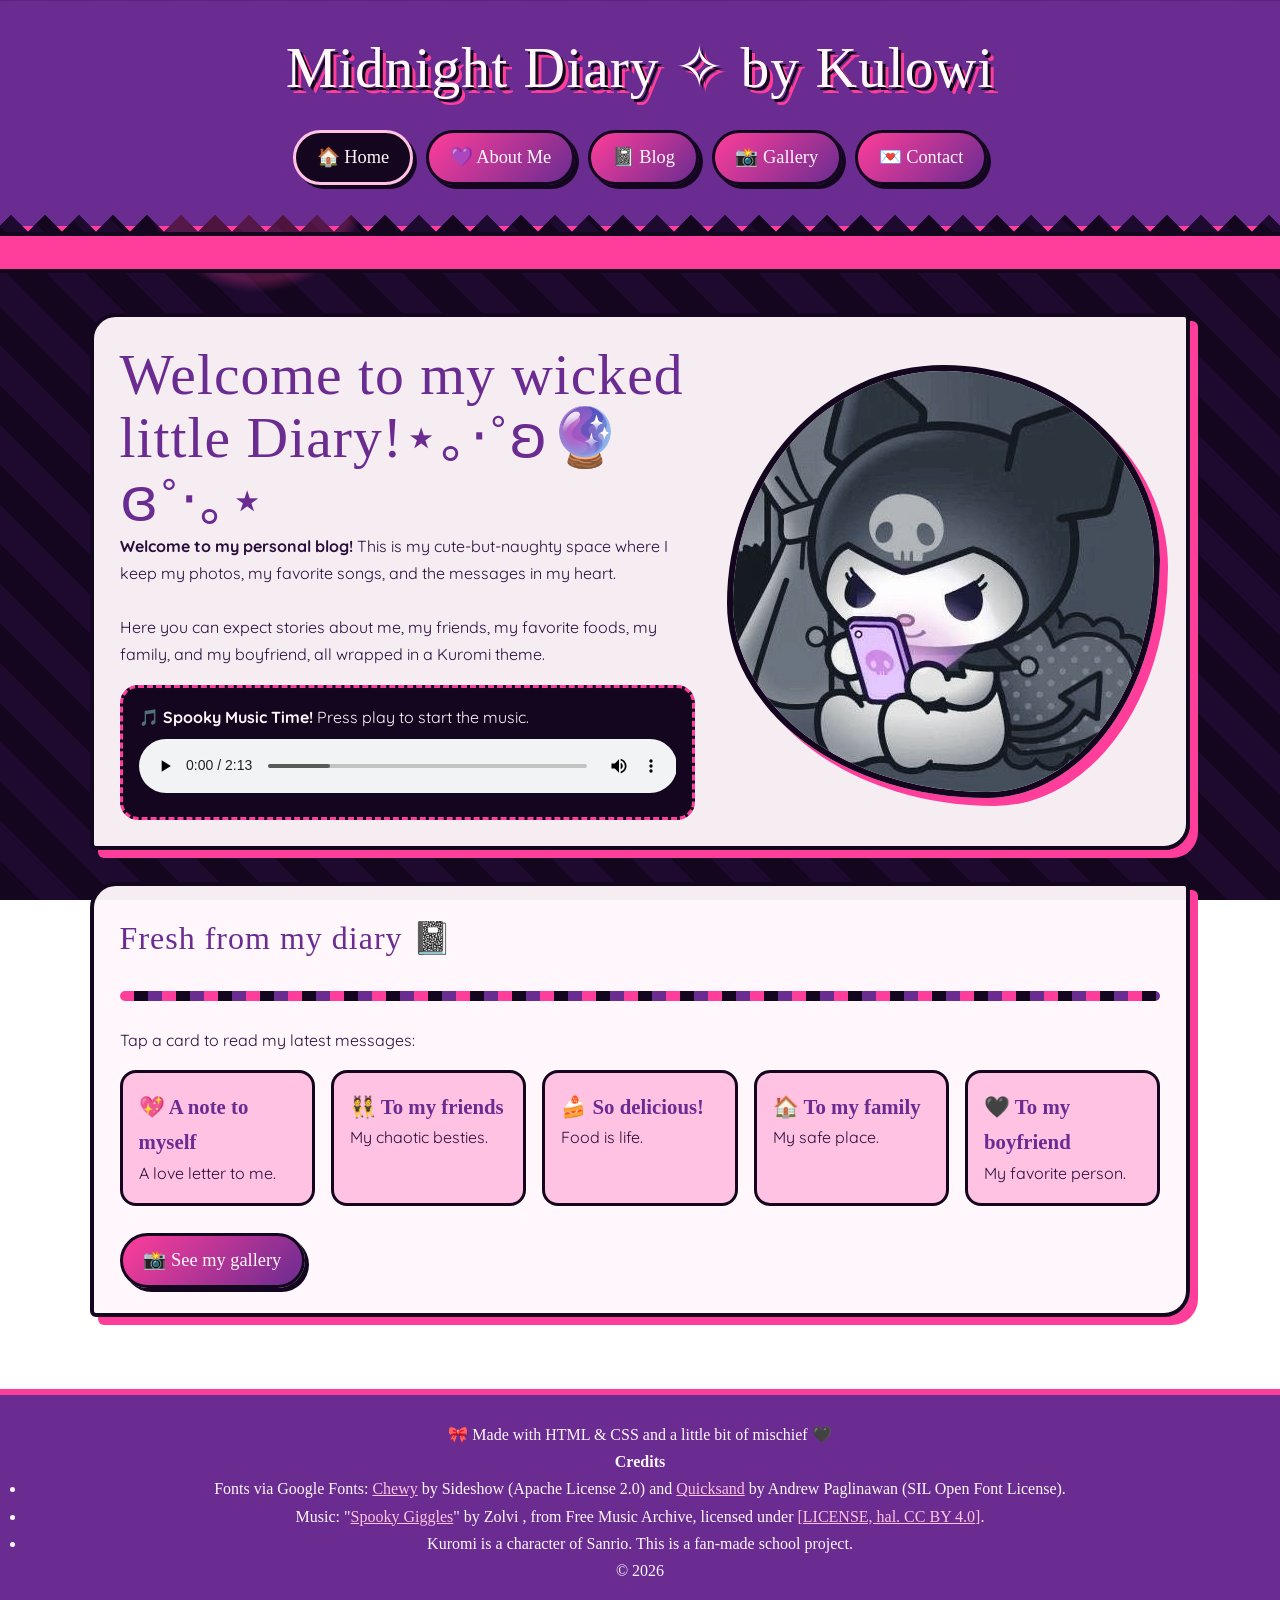
<file: index.html>
<!DOCTYPE html>
<html lang="en">

<head>
  <meta charset="UTF-8">
  <meta name="viewport" content="width=device-width, initial-scale=1.0">
  <title>Home | Midnight Diary ✧ by Kulowi</title>

  <!-- Google Fonts: Chewy (headings) and Quicksand (body text) -->
  <link rel="preconnect" href="https://fonts.googleapis.com">
  <link rel="stylesheet" href="https://fonts.googleapis.com/css2?family=Chewy&family=Quicksand:wght@500;700&display=swap">

  <!-- Main stylesheet shared by all pages -->
  <link rel="stylesheet" href="style.css">
</head>

<body>

  <!-- Floating emoji in the background (decoration only) -->
  <div class="floaters" aria-hidden="true">
    <span>💀</span>
    <span>🎀</span>
    <span>🖤</span>
    <span>⭐</span>
    <span>😈</span>
  </div>

  <!-- ===== HEADER: blog title and navigation menu ===== -->
  <header>
    <div class="wrap">
      <h1 class="logo">Midnight Diary ✧ by Kulowi </h1>

      <nav aria-label="Main menu">
        <ul>
          <li><a href="index.html" class="here">🏠 Home</a></li>
          <li><a href="about.html">💜 About Me</a></li>
          <li><a href="blog.html">📓 Blog</a></li>
          <li><a href="gallery.html">📸 Gallery</a></li>
          <li><a href="contact.html">💌 Contact</a></li>
        </ul>
      </nav>
    </div>
  </header>

  <!-- Scrolling message bar (decoration only) -->
  <div class="ticker" aria-hidden="true">
    <span>💀 Welcome to my wicked little corner of the internet 🎀 Be cute. Be naughty. Be you. 🖤 Welcome to my wicked little corner of the internet 💀</span>
  </div>

  <!-- ===== MAIN CONTENT ===== -->
  <main>
    <div class="wrap">

      <!-- Hero section: welcome message, music player, and main photo -->
      <section class="card hero">
        <div class="text">


          <h1> Welcome to my wicked little Diary!⋆｡‧˚ʚ🔮ɞ˚‧｡⋆</h1>

          <p><strong>Welcome to my personal blog!</strong> This is my cute-but-naughty space where I keep my photos, my favorite songs, and the messages in my heart.</p>
          <br>
          <p>Here you can expect stories about me, my friends, my favorite foods, my family, and my boyfriend, all wrapped in a Kuromi theme.</p>

          <div class="player">
            <strong>🎵 Spooky Music Time!</strong> Press play to start the music.
            <audio controls loop autoplay>
              <source src="Zolvi - Spooky Giggles (freetouse.com).mp3" type="audio/mpeg">
            </audio>
          </div>

        </div>

        <img class="pic" src="images/Home(KUROMI).jpg" alt="Photo of my logo with Kuromi vibes">
      </section>

      <!-- Blog previews: each card links to a post on the blog page -->
      <section class="card">
        <h2>Fresh from my diary 📓</h2>
        <hr>
        <p>Tap a card to read my latest messages:</p>

        <div class="previews">
          <a href="blog.html#self"><strong>💖 A note to myself</strong><br>A love letter to me.</a>
          <a href="blog.html#friends"><strong>👯 To my friends</strong><br>My chaotic besties.</a>
          <a href="blog.html#foods"><strong>🍰 So delicious!</strong><br>Food is life.</a>
          <a href="blog.html#family"><strong>🏠 To my family</strong><br>My safe place.</a>
          <a href="blog.html#boyfriend"><strong>🖤 To my boyfriend</strong><br>My favorite person.</a>
        </div>
        <br>

        <a class="btn" href="gallery.html">📸 See my gallery</a>
      </section>

    </div>
  </main>

  <!-- ===== FOOTER ===== -->
<footer>
  <p>🎀 Made with HTML &amp; CSS and a little bit of mischief 🖤</p>

  <!-- Credits for fonts, music, and character -->
  <div class="credits">
    <p><strong>Credits</strong></p>
    <ul>
      <li>
        Fonts via Google Fonts:
        <a href="https://fonts.google.com/specimen/Chewy" target="_blank" rel="noopener">Chewy</a>
        by Sideshow (Apache License 2.0) and
        <a href="https://fonts.google.com/specimen/Quicksand" target="_blank" rel="noopener">Quicksand</a>
        by Andrew Paglinawan (SIL Open Font License).
      </li>
      <li>
        Music: "<a href="https://freemusicarchive.org/music/Zolvi/Spooky_Giggles" target="_blank" rel="noopener">Spooky Giggles</a>"
        by Zolvi , from Free Music Archive, licensed under
        <a href="https://creativecommons.org/licenses/by/4.0/" target="_blank" rel="noopener">[LICENSE, hal. CC BY 4.0]</a>.
      </li>
      <li>Kuromi is a character of Sanrio. This is a fan-made school project.</li>
    </ul>
  </div>

  <p>&copy; 2026</p>
</footer>

</body>

</html>
</file>
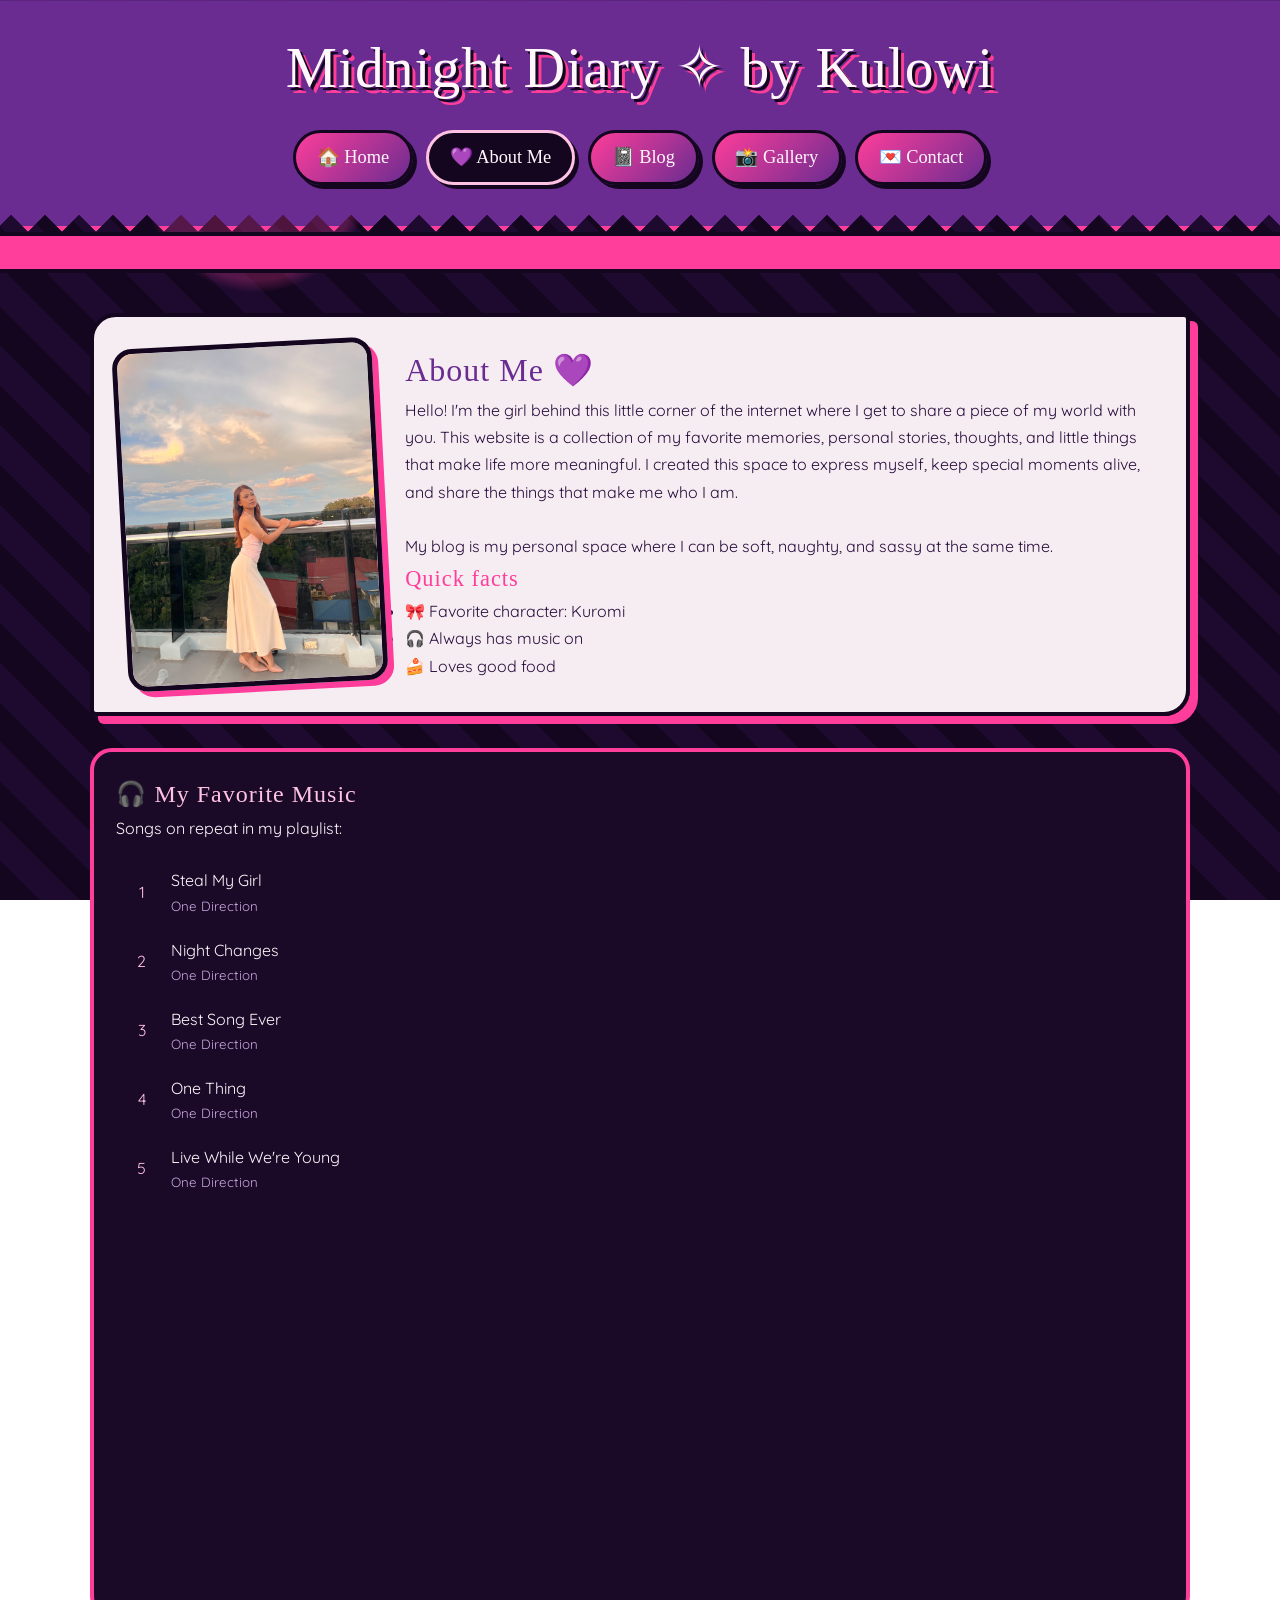
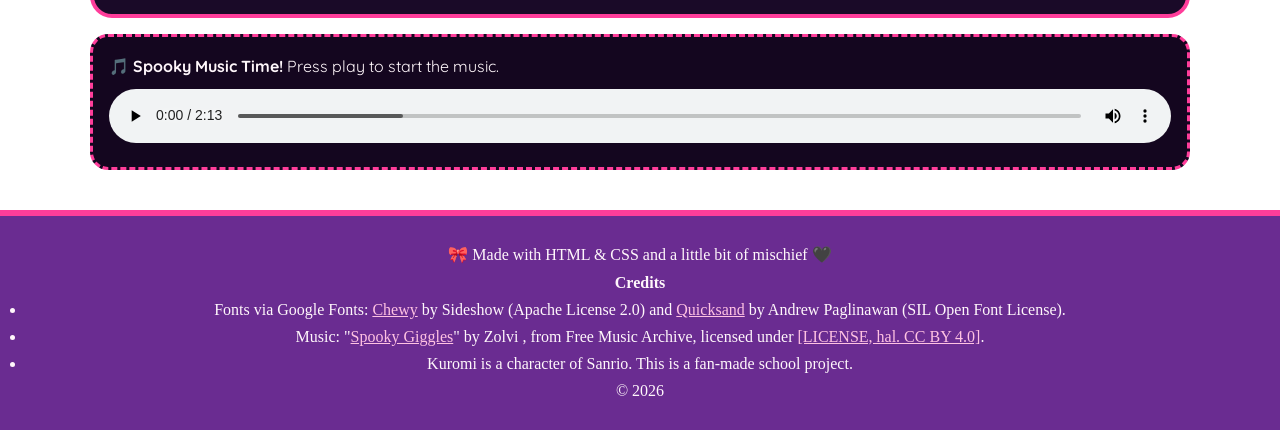
<file: about.html>
<!DOCTYPE html>
<html lang="en">

<head>
  <meta charset="UTF-8">
  <meta name="viewport" content="width=device-width, initial-scale=1.0">
  <title>About Me | Midnight Diary ✧ by Kulowi</title>

  <!-- Google Fonts: Chewy (headings) and Quicksand (body text) -->
  <link rel="preconnect" href="https://fonts.googleapis.com">
  <link rel="stylesheet" href="https://fonts.googleapis.com/css2?family=Chewy&family=Quicksand:wght@500;700&display=swap">

  <link rel="stylesheet" href="style.css">
</head>

<body>

  <div class="floaters" aria-hidden="true">
    <span>💀</span>
    <span>🎀</span>
    <span>🖤</span>
    <span>⭐</span>
    <span>😈</span>
  </div>

  <header>
    <div class="wrap">
      <h1 class="logo">Midnight Diary ✧ by Kulowi </h1>

      <nav aria-label="Main menu">
        <ul>
          <li><a href="index.html">🏠 Home</a></li>
          <li><a href="about.html" class="here">💜 About Me</a></li>
          <li><a href="blog.html">📓 Blog</a></li>
          <li><a href="gallery.html">📸 Gallery</a></li>
          <li><a href="contact.html">💌 Contact</a></li>
        </ul>
      </nav>
    </div>
  </header>

  <!-- Scrolling message bar (decoration only) -->
  <div class="ticker" aria-hidden="true">
    <span>💀 Welcome to my wicked little corner of the internet 🎀 Be cute. Be naughty. Be you. 🖤 Welcome to my wicked little corner of the internet 💀</span>
  </div>

  <!-- ===== MAIN CONTENT ===== -->
  <main>
    <div class="wrap">

      <!-- Profile: photo and introduction -->
      <section class="card">
        <div class="about-grid">
          <img src="images/self/me  (1).jpg" alt="Portrait of the blog author">

          <div>
            <h2>About Me 💜</h2>
            <p>
               Hello! I'm the girl behind this little corner of the internet
               where I get to share a piece of my world with you. This
               website is a collection of my favorite memories, personal
               stories, thoughts, and little things that make life more
               meaningful. I created this space to express myself, keep
               special moments alive, and share the things that make me
               who I am.
</p>
            </p>
            <br>
            <p>
              My blog is my personal space where I can be 
              soft, naughty, and sassy at the same time.
            </p>

            <h3>Quick facts</h3>
            <ul>
              <li>🎀 Favorite character: Kuromi</li>
              <li>🎧 Always has music on</li>
              <li>🍰 Loves good food</li>
            </ul>
          </div>
        </div>
      </section>

      <section class="spot">
        <h2>🎧 My Favorite Music</h2>
        <p>Songs on repeat in my playlist:</p>

        <ol class="tracks">
          <li>
            <span class="no">1</span>
            <span>Steal My Girl<small>One Direction</small></span>
          </li>
          <li>
            <span class="no">2</span>
            <span>Night Changes<small>One Direction</small></span>
          </li>
          <li>
            <span class="no">3</span>
            <span>Best Song Ever<small>One Direction</small></span>
          </li>
          <li>
            <span class="no">4</span>
            <span>One Thing<small>One Direction</small></span>
          </li>
          <li>
            <span class="no">5</span>
            <span>Live While We're Young<small>One Direction</small></span>
          </li>
        </ol>

        <iframe 
          title="My Spotify playlist"
          data-testid="embed-iframe"
          style="border-radius:12px"
          src="https://open.spotify.com/embed/playlist/0DvqNUEOHfwNBJXcJ3Kji1?utm_source=generator&si=9736ac25e84947eb"
          width="100%"
          height="352"
          frameBorder="0"
          allowfullscreen=""
          allow="autoplay; clipboard-write; encrypted-media; fullscreen; picture-in-picture"
          loading="lazy">
        </iframe>
      </section>

         <div class="player">
            <strong>🎵 Spooky Music Time!</strong> Press play to start the music.
            <audio controls loop autoplay>
              <source src="Zolvi - Spooky Giggles (freetouse.com).mp3" type="audio/mpeg">
            </audio>
          </div>

    </div>
  </main>

  <!-- ===== FOOTER ===== -->
  <footer>
  <p>🎀 Made with HTML &amp; CSS and a little bit of mischief 🖤</p>

  <!-- Credits for fonts, music, and character -->
  <div class="credits">
    <p><strong>Credits</strong></p>
    <ul>
      <li>
        Fonts via Google Fonts:
        <a href="https://fonts.google.com/specimen/Chewy" target="_blank" rel="noopener">Chewy</a>
        by Sideshow (Apache License 2.0) and
        <a href="https://fonts.google.com/specimen/Quicksand" target="_blank" rel="noopener">Quicksand</a>
        by Andrew Paglinawan (SIL Open Font License).
      </li>
      <li>
        Music: "<a href="https://freemusicarchive.org/music/Zolvi/Spooky_Giggles" target="_blank" rel="noopener">Spooky Giggles</a>"
        by Zolvi , from Free Music Archive, licensed under
        <a href="https://creativecommons.org/licenses/by/4.0/" target="_blank" rel="noopener">[LICENSE, hal. CC BY 4.0]</a>.
      </li>
      <li>Kuromi is a character of Sanrio. This is a fan-made school project.</li>
    </ul>
  </div>

  <p>&copy; 2026</p>
</footer>

</body>

</html>
</file>
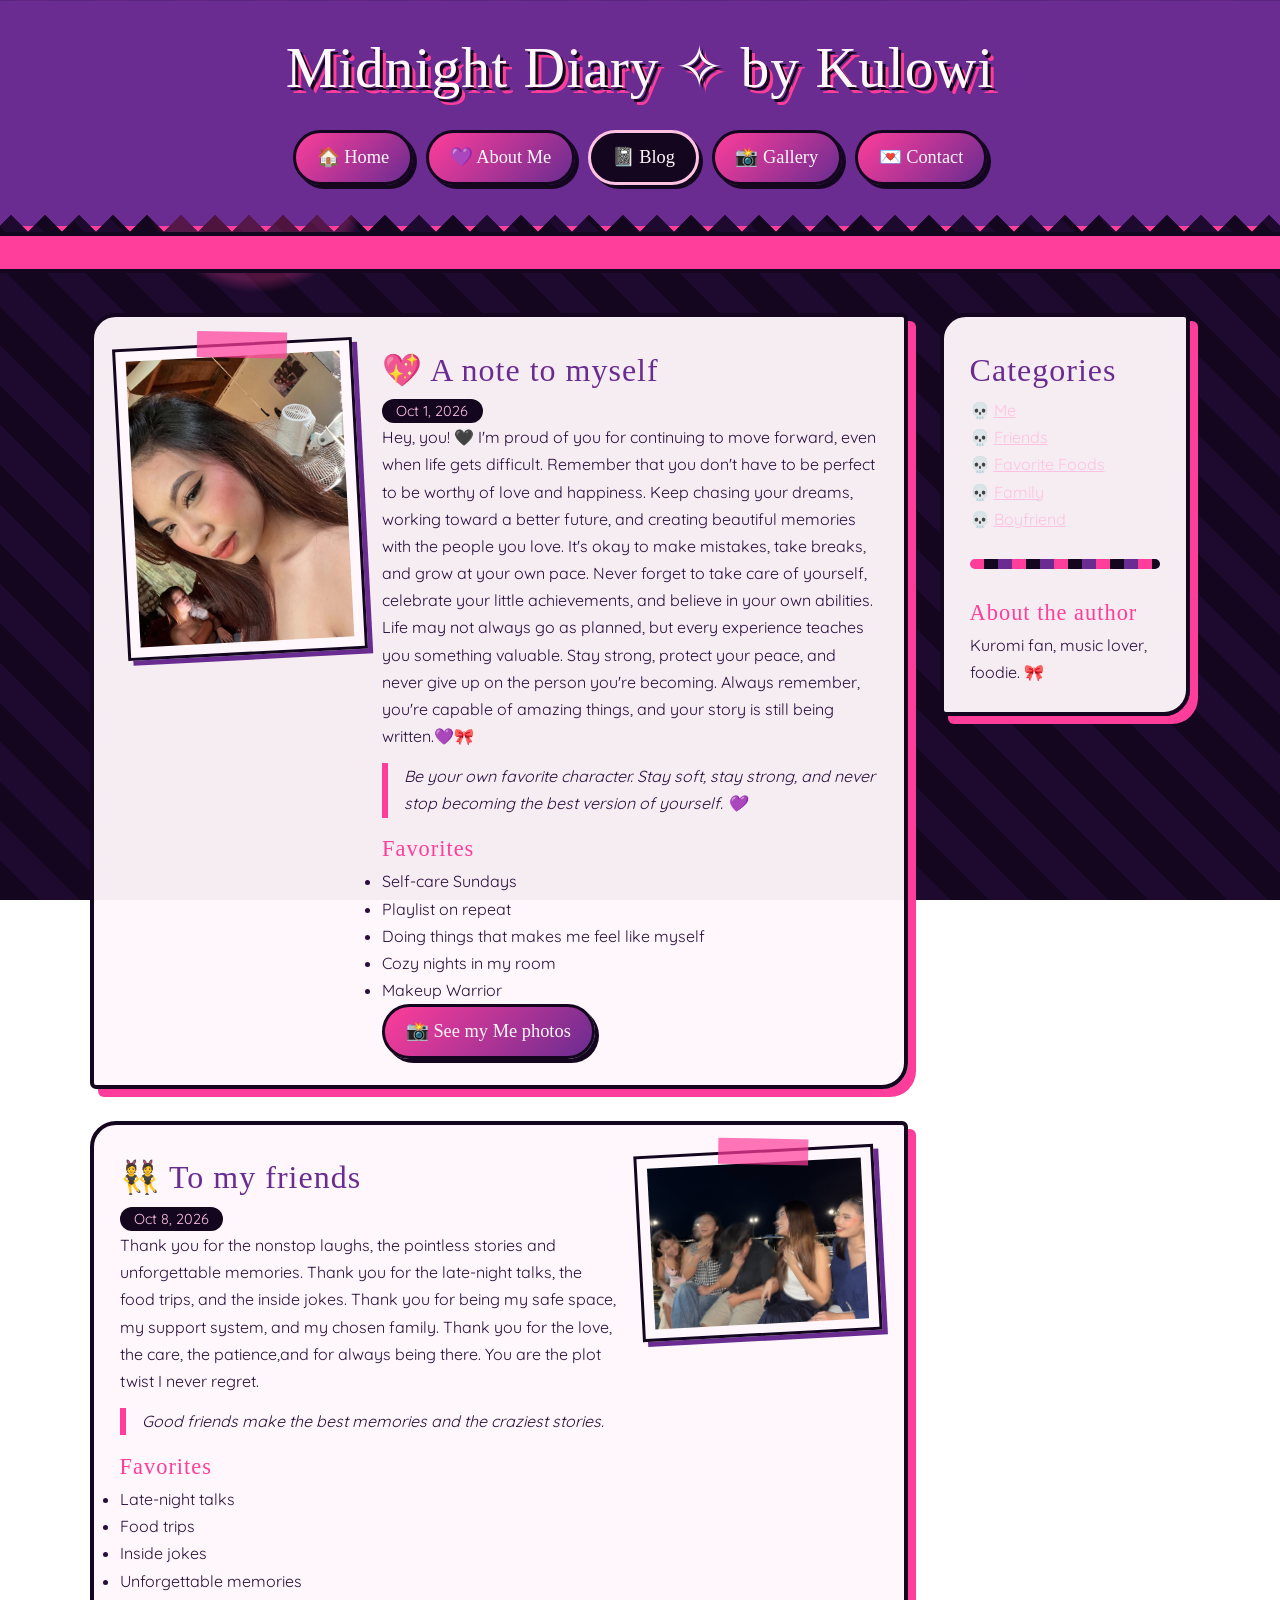
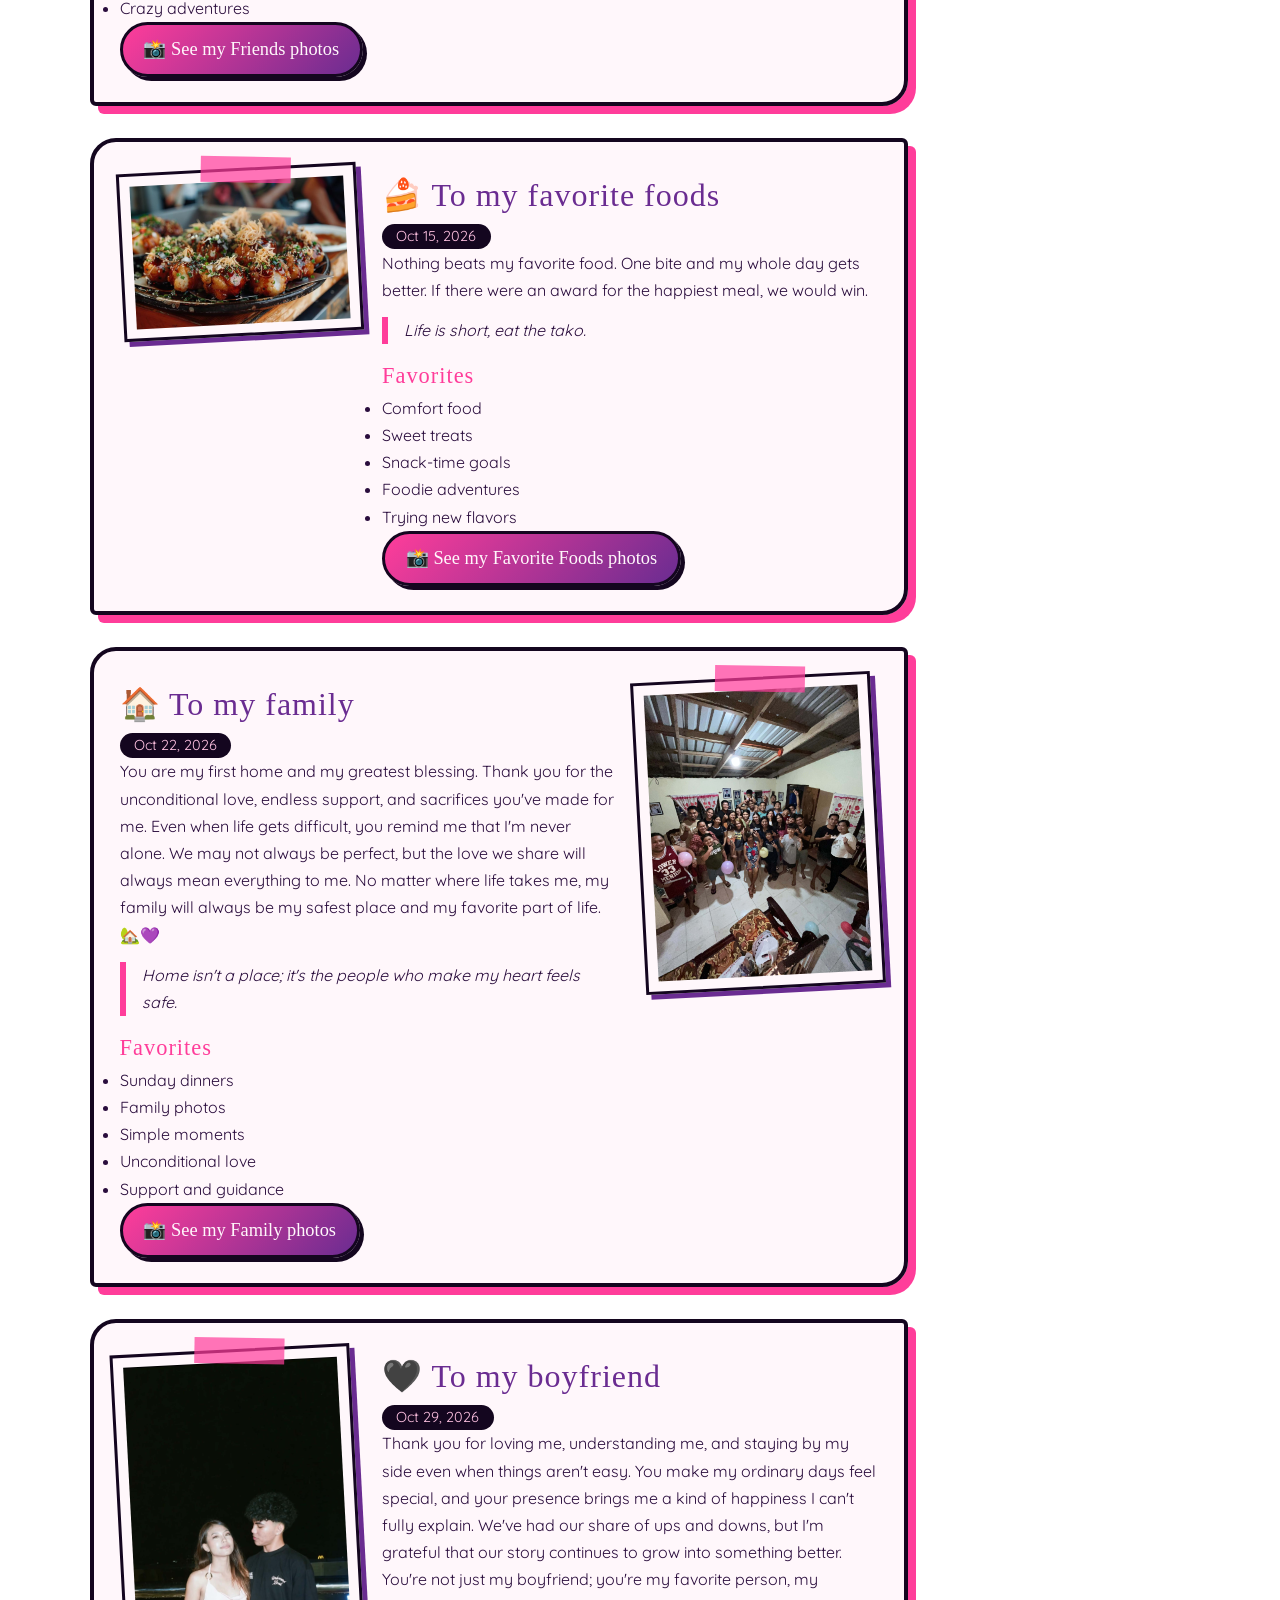
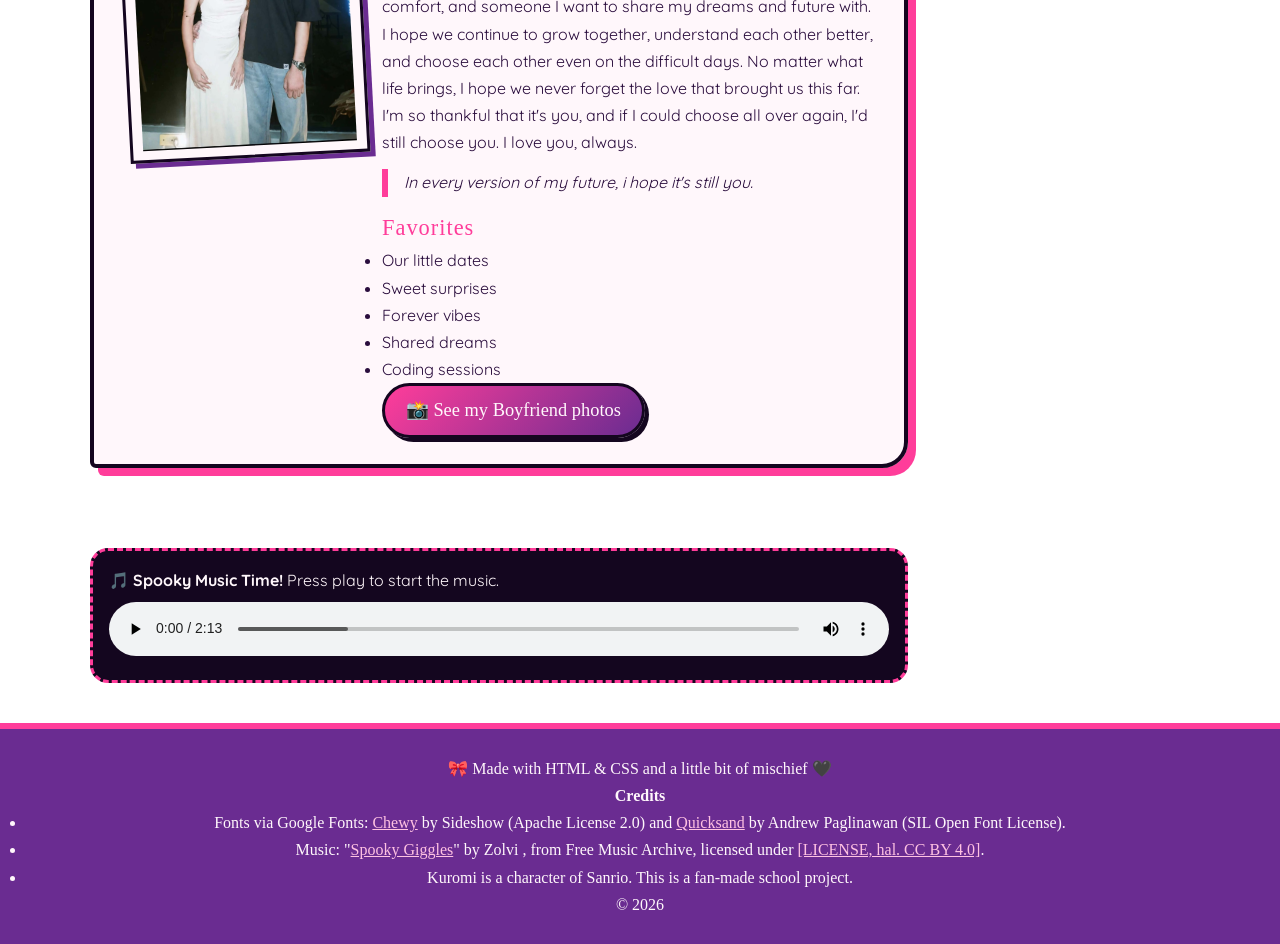
<file: blog.html>
<!DOCTYPE html>
<html lang="en">

<head>
  <meta charset="UTF-8">
  <meta name="viewport" content="width=device-width, initial-scale=1.0">
  <title>Blog | Midnight Diary ✧ by Kulowi</title>

  <!-- Google Fonts: Chewy (headings) and Quicksand (body text) -->
  <link rel="preconnect" href="https://fonts.googleapis.com">
  <link rel="stylesheet" href="https://fonts.googleapis.com/css2?family=Chewy&family=Quicksand:wght@500;700&display=swap">

  <!-- Main stylesheet shared by all pages -->
  <link rel="stylesheet" href="style.css">
</head>

<body>

  <!-- Floating emoji in the background (decoration only) -->
  <div class="floaters" aria-hidden="true">
    <span>💀</span>
    <span>🎀</span>
    <span>🖤</span>
    <span>⭐</span>
    <span>😈</span>
  </div>

  <!-- ===== HEADER: blog title and navigation menu ===== -->
  <header>
    <div class="wrap">
      <h1 class="logo">Midnight Diary ✧ by Kulowi </h1>

      <nav aria-label="Main menu">
        <ul>
          <li><a href="index.html">🏠 Home</a></li>
          <li><a href="about.html">💜 About Me</a></li>
          <li><a href="blog.html" class="here">📓 Blog</a></li>
          <li><a href="gallery.html">📸 Gallery</a></li>
          <li><a href="contact.html">💌 Contact</a></li>
        </ul>
      </nav>
    </div>
  </header>

  <!-- Scrolling message bar (decoration only) -->
  <div class="ticker" aria-hidden="true">
    <span>💀 Welcome to my wicked little corner of the internet 🎀 Be cute. Be naughty. Be you. 🖤 Welcome to my wicked little corner of the internet 💀</span>
  </div>

  <!-- ===== MAIN CONTENT ===== -->
  <main>
    <div class="wrap">

      <div class="layout">

        <!-- Left column: the five blog posts -->
        <div>
          <!-- Blog post: Me (uses the first photo from the Me gallery) -->
          <article class="card post" id="self">
            <div class="snap">
              <!-- Clicking the photo also opens this topic's gallery -->
              <a href="gallery.html#self">
                <img src="images/self/me  (2).jpg" alt="Me photo for the post: A note to myself">
              </a>
            </div>

            <div>
              <h2>💖 A note to myself</h2>
              <time datetime="2026-10-01">Oct 1, 2026</time>

              <p>
                Hey, you! 🖤 I'm proud of you for continuing to move forward, 
                even when life gets difficult. Remember that you don't have to 
                be perfect to be worthy of love and happiness. Keep chasing your dreams, 
                working toward a better future, and creating beautiful memories with 
                the people you love. It's okay to make mistakes, take breaks, 
                and grow at your own pace. Never forget to take care of yourself, 
                celebrate your little achievements, and believe in your own abilities. 
                Life may not always go as planned, but every experience teaches you 
                something valuable. Stay strong, protect your peace, and never give 
                up on the person you're becoming. Always remember, you're capable of 
                amazing things, and your story is still being written.💜🎀
              </p>

              <blockquote>
                Be your own favorite character. Stay soft, stay strong, and never stop
                becoming the best version of yourself. 💜
              </blockquote>

              <h3>Favorites</h3>
              <ul>
                <li>Self-care Sundays</li>
                <li>Playlist on repeat</li>
                <li>Doing things that makes me feel like myself</li>
                <li> Cozy nights in my room</li>
                <li>Makeup Warrior</li>
              </ul>

              <!-- Opens gallery.html and shows only the Me photos -->
              <a class="btn" href="gallery.html#self">📸 See my Me photos</a>
            </div>
          </article>

          <!-- Blog post: Friends (uses the first photo from the Friends gallery) -->
          <article class="card post" id="friends">
            <div class="snap">
              <!-- Clicking the photo also opens this topic's gallery -->
              <a href="gallery.html#friends">
                <img src="images/friends/bhe (5).jpg" alt="Friends photo for the post: To my friends">
              </a>
            </div>

            <div>
              <h2>👯 To my friends</h2>
              <time datetime="2026-10-08">Oct 8, 2026</time>

              <p>
                Thank you for the nonstop laughs, the pointless stories and unforgettable memories. 
                Thank you for the late-night talks, the food trips, and the inside jokes. 
                Thank you for being my safe space, my support system, and my chosen family. 
                Thank you for the love, the care, the patience,and for always being there. 
                You are the plot twist I never regret. 
              </p>

              <blockquote>Good friends make the best memories and the craziest stories.</blockquote>

              <h3>Favorites</h3>
              <ul>
                <li>Late-night talks</li>
                <li>Food trips</li>
                <li>Inside jokes</li>
                <li>Unforgettable memories</li>
                <li>Crazy adventures</li>
              </ul>

              <!-- Opens gallery.html and shows only the Friends photos -->
              <a class="btn" href="gallery.html#friends">📸 See my Friends photos</a>
            </div>
          </article>

          <!-- Blog post: Favorite Foods (uses the first photo from the Favorite Foods gallery) -->
          <article class="card post" id="foods">
            <div class="snap">
              <!-- Clicking the photo also opens this topic's gallery -->
              <a href="gallery.html#foods">
                <img src="images/foods/sarap (11).jpg" alt="Favorite Foods photo for the post: To my favorite foods">
              </a>
            </div>

            <div>
              <h2>🍰 To my favorite foods</h2>
              <time datetime="2026-10-15">Oct 15, 2026</time>

              <p>
                Nothing beats my favorite food. One bite and my whole day gets better. 
                If there were an award for the happiest meal, we would win.
              </p>

              <blockquote>Life is short, eat the tako.</blockquote>

              <h3>Favorites</h3>
              <ul>
                <li>Comfort food</li>
                <li>Sweet treats</li>
                <li>Snack-time goals</li>
                <li>Foodie adventures</li>
                <li>Trying new flavors</li>
              </ul>

              <!-- Opens gallery.html and shows only the Favorite Foods photos -->
              <a class="btn" href="gallery.html#foods">📸 See my Favorite Foods photos</a>
            </div>
          </article>

          <!-- Blog post: Family (uses the first photo from the Family gallery) -->
          <article class="card post" id="family">
            <div class="snap">
              <!-- Clicking the photo also opens this topic's gallery -->
              <a href="gallery.html#family">
                <img src="images/family/fam (9).jpg" alt="Family photo for the post: To my family">
              </a>
            </div>

            <div>
              <h2>🏠 To my family</h2>
              <time datetime="2026-10-22">Oct 22, 2026</time>

              <p>
                You are my first home and my greatest blessing. Thank you for the unconditional love, 
                endless support, and sacrifices you've made for me. Even when life gets difficult, 
                you remind me that I'm never alone. We may not always be perfect, but the love we 
                share will always mean everything to me. No matter where life takes me, my family 
                will always be my safest place and my favorite part of life. 🏡💜
              </p>

              <blockquote>Home isn't a place; it's the people who make my heart feels safe.</blockquote>

              <h3>Favorites</h3>
              <ul>
                <li>Sunday dinners</li>
                <li>Family photos</li>
                <li>Simple moments</li>
                <li>Unconditional love</li>
                <li>Support and guidance</li>
              </ul>

              <!-- Opens gallery.html and shows only the Family photos -->
              <a class="btn" href="gallery.html#family">📸 See my Family photos</a>
            </div>
          </article>

          <!-- Blog post: Boyfriend (uses the first photo from the Boyfriend gallery) -->
          <article class="card post" id="boyfriend">
            <div class="snap">
              <!-- Clicking the photo also opens this topic's gallery -->
              <a href="gallery.html#boyfriend">
                <img src="images/boyfriend/kupal (1).jpg" alt="Boyfriend photo for the post: To my boyfriend">
              </a>
            </div>

            <div>
              <h2>🖤 To my boyfriend</h2>
              <time datetime="2026-10-29">Oct 29, 2026</time>

              <p>
                Thank you for loving me, understanding me, and staying by my side even when things aren't easy. 
                You make my ordinary days feel special, and your presence brings me a kind of happiness 
                I can't fully explain. We've had our share of ups and downs, but I'm grateful that our 
                story continues to grow into something better. You're not just my boyfriend; you're
                my favorite person, my comfort, and someone I want to share my dreams and future with. 
                I hope we continue to grow together, understand each other better, and choose each other
                even on the difficult days. No matter what life brings, I hope we never forget the love 
                that brought us this far. I'm so thankful that it's you, and if I could choose all over again, 
                I'd still choose you. I love you, always. 
              </p>

              <blockquote>In every version of my future, i hope it's still you.</blockquote>

              <h3>Favorites</h3>
              <ul>
                <li>Our little dates</li>
                <li>Sweet surprises</li>
                <li>Forever vibes</li>
                <li>Shared dreams</li>
                <li>Coding sessions</li>
              </ul>

              <!-- Opens gallery.html and shows only the Boyfriend photos -->
              <a class="btn" href="gallery.html#boyfriend">📸 See my Boyfriend photos</a>
            </div>
          </article>

        </div>

        <!-- Right column: sidebar with categories and author info -->
        <aside class="card side">
          <h2>Categories</h2>
          <ul>
            <li><a href="#self">Me</a></li>
            <li><a href="#friends">Friends</a></li>
            <li><a href="#foods">Favorite Foods</a></li>
            <li><a href="#family">Family</a></li>
            <li><a href="#boyfriend">Boyfriend</a></li>
          </ul>

          <hr>

          <h3>About the author</h3>
          <p>Kuromi fan, music lover, foodie. 🎀</p>
        </aside>

         <div class="player">
            <strong>🎵 Spooky Music Time!</strong> Press play to start the music.
            <audio controls loop autoplay>
              <source src="Zolvi - Spooky Giggles (freetouse.com).mp3" type="audio/mpeg">
            </audio>
          </div>

      </div>

    </div>
  </main>

  <!-- ===== FOOTER ===== -->
  <footer>
    <p>🎀 Made with HTML &amp; CSS and a little bit of mischief 🖤</p>

    <!-- Credits for fonts, music, and character -->
    <div class="credits">
      <p><strong>Credits</strong></p>
      <ul>
        <li>
          Fonts via Google Fonts:
          <a href="https://fonts.google.com/specimen/Chewy" target="_blank" rel="noopener">Chewy</a>
          by Sideshow (Apache License 2.0) and
          <a href="https://fonts.google.com/specimen/Quicksand" target="_blank" rel="noopener">Quicksand</a>
          by Andrew Paglinawan (SIL Open Font License).
        </li>
        <li>
          Music: "<a href="https://freemusicarchive.org/music/Zolvi/Spooky_Giggles" target="_blank" rel="noopener">Spooky Giggles</a>"
          by Zolvi , from Free Music Archive, licensed under
          <a href="https://creativecommons.org/licenses/by/4.0/" target="_blank" rel="noopener">[LICENSE, hal. CC BY 4.0]</a>.
        </li>
        <li>Kuromi is a character of Sanrio. This is a fan-made school project.</li>
      </ul>
    </div>

    <p>&copy; 2026</p>
  </footer>

</body>

</html>
</file>
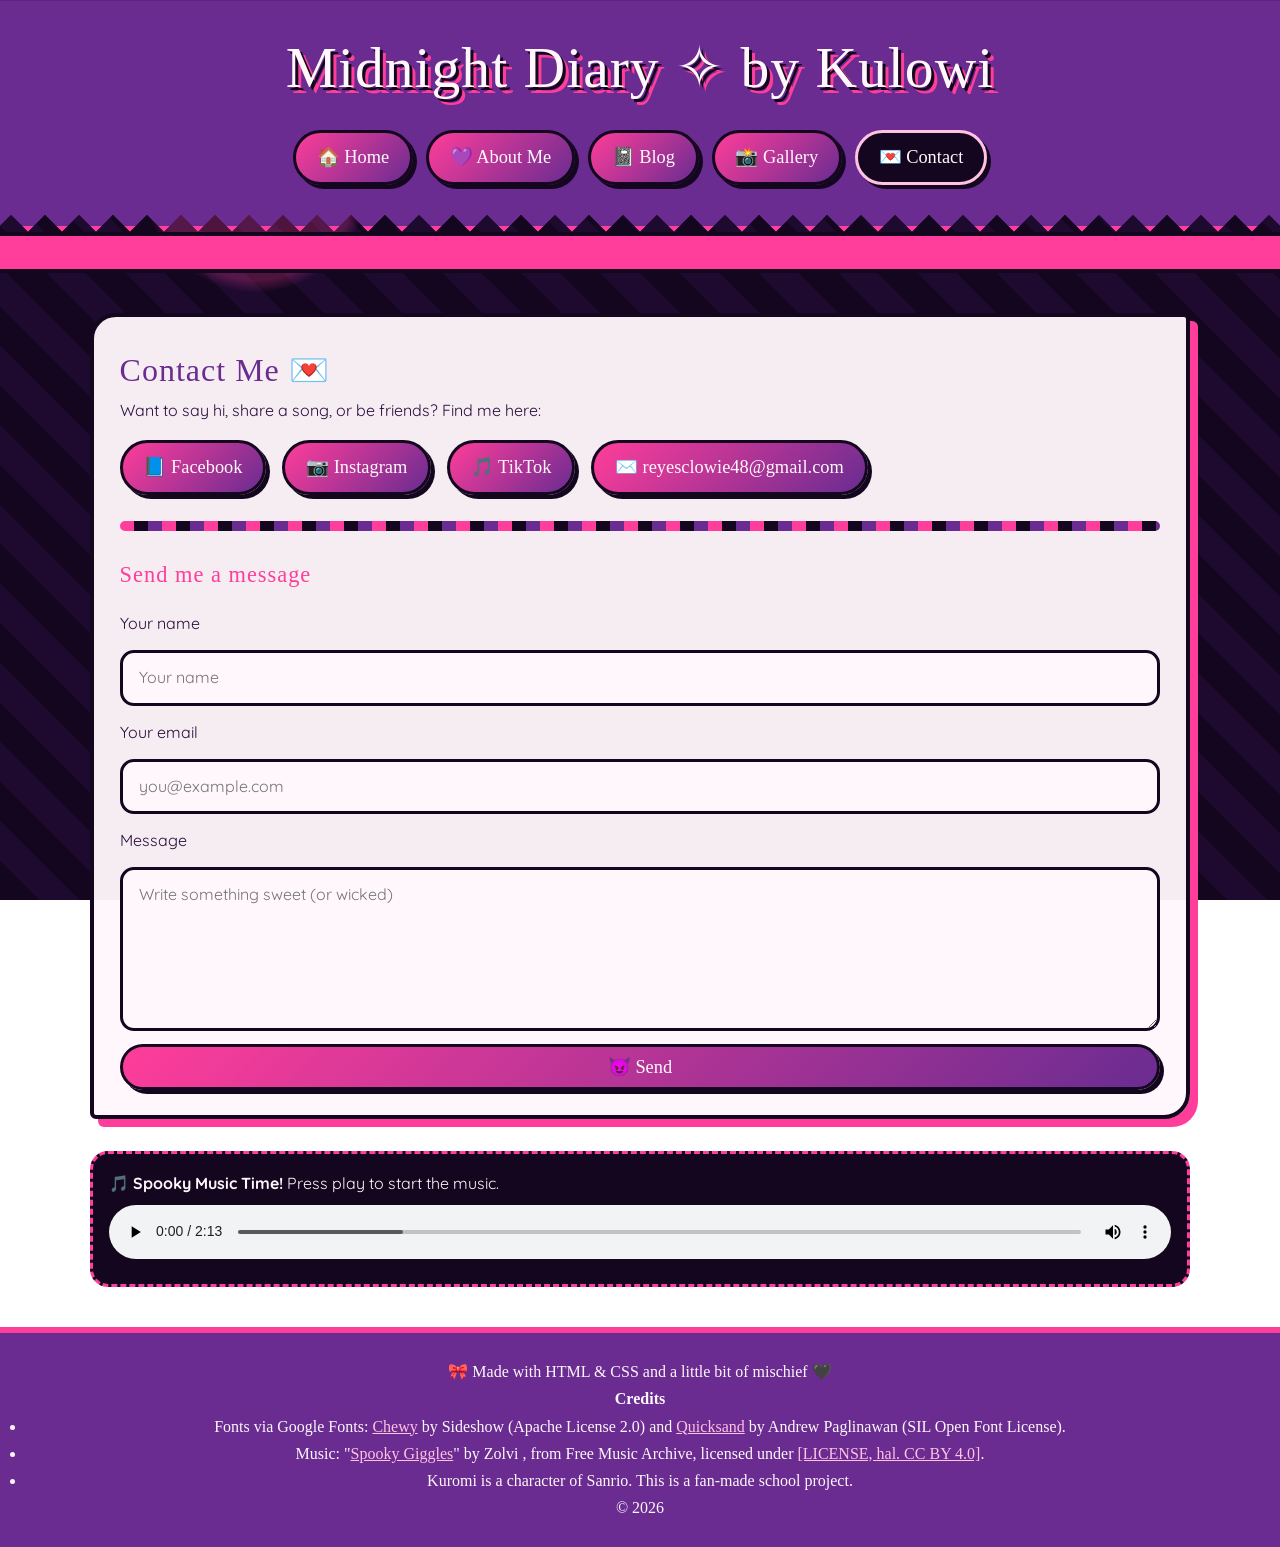
<file: contact.html>
<!DOCTYPE html>
<html lang="en">

<head>
  <meta charset="UTF-8">
  <meta name="viewport" content="width=device-width, initial-scale=1.0">
  <title>Contact | Midnight Diary ✧ by Kulowi</title>

  <!-- Google Fonts: Chewy (headings) and Quicksand (body text) -->
  <link rel="preconnect" href="https://fonts.googleapis.com">
  <link rel="stylesheet" href="https://fonts.googleapis.com/css2?family=Chewy&family=Quicksand:wght@500;700&display=swap">

  <!-- Main stylesheet shared by all pages -->
  <link rel="stylesheet" href="style.css">
</head>

<body>

  <!-- Floating emoji in the background (decoration only) -->
  <div class="floaters" aria-hidden="true">
    <span>💀</span>
    <span>🎀</span>
    <span>🖤</span>
    <span>⭐</span>
    <span>😈</span>
  </div>

  <!-- ===== HEADER: blog title and navigation menu ===== -->
  <header>
    <div class="wrap">
      <h1 class="logo">Midnight Diary ✧ by Kulowi </h1>

      <nav aria-label="Main menu">
        <ul>
          <li><a href="index.html">🏠 Home</a></li>
          <li><a href="about.html">💜 About Me</a></li>
          <li><a href="blog.html">📓 Blog</a></li>
          <li><a href="gallery.html">📸 Gallery</a></li>
          <li><a href="contact.html" class="here">💌 Contact</a></li>
        </ul>
      </nav>
    </div>
  </header>

  <!-- Scrolling message bar (decoration only) -->
  <div class="ticker" aria-hidden="true">
    <span>💀 Welcome to my wicked little corner of the internet 🎀 Be cute. Be naughty. Be you. 🖤 Welcome to my wicked little corner of the internet 💀</span>
  </div>

  <!-- ===== MAIN CONTENT ===== -->
  <main>
    <div class="wrap">

      <section class="card">
        <h2>Contact Me 💌</h2>
        <p>Want to say hi, share a song, or be friends? Find me here:</p>

        <!-- Social media and email links: replace each link with your own account -->
        <div class="socials">
          <a class="btn" href="https://www.facebook.com/clowie.reyes.37" target="_blank" rel="noopener">📘 Facebook</a>
          <a class="btn" href="https://www.instagram.com/xyklw_/" target="_blank" rel="noopener">📷 Instagram</a>
          <a class="btn" href="https://www.tiktok.com/@klyxyz_?is_from_webapp=1&sender_device=pc" target="_blank" rel="noopener">🎵 TikTok</a>
          <a class="btn" href="mailto:reyesclowie48@gmail.com">✉️ reyesclowie48@gmail.com</a>
        </div>

        <hr>

        <!-- Contact form (opens the visitor's email app; no server needed) -->
        <h3>Send me a message</h3>
        <form action="mailto:reyesclowie48@gmail.com" method="post" enctype="text/plain">
          <label for="name">Your name</label>
          <input id="name" name="name" type="text" placeholder="Your name">

          <label for="email">Your email</label>
          <input id="email" name="email" type="email" placeholder="you@example.com">

          <label for="message">Message</label>
          <textarea id="message" name="message" rows="5" placeholder="Write something sweet (or wicked)"></textarea>

          <button class="btn" type="submit">😈 Send</button>
        </form>
      </section>

         <div class="player">
            <strong>🎵 Spooky Music Time!</strong> Press play to start the music.
            <audio controls loop autoplay>
              <source src="Zolvi - Spooky Giggles (freetouse.com).mp3" type="audio/mpeg">
            </audio>
          </div>

    </div>
  </main>

  <!-- ===== FOOTER ===== -->
  <footer>
  <p>🎀 Made with HTML &amp; CSS and a little bit of mischief 🖤</p>

  <!-- Credits for fonts, music, and character -->
  <div class="credits">
    <p><strong>Credits</strong></p>
    <ul>
      <li>
        Fonts via Google Fonts:
        <a href="https://fonts.google.com/specimen/Chewy" target="_blank" rel="noopener">Chewy</a>
        by Sideshow (Apache License 2.0) and
        <a href="https://fonts.google.com/specimen/Quicksand" target="_blank" rel="noopener">Quicksand</a>
        by Andrew Paglinawan (SIL Open Font License).
      </li>
      <li>
        Music: "<a href="https://freemusicarchive.org/music/Zolvi/Spooky_Giggles" target="_blank" rel="noopener">Spooky Giggles</a>"
        by Zolvi , from Free Music Archive, licensed under
        <a href="https://creativecommons.org/licenses/by/4.0/" target="_blank" rel="noopener">[LICENSE, hal. CC BY 4.0]</a>.
      </li>
      <li>Kuromi is a character of Sanrio. This is a fan-made school project.</li>
    </ul>
  </div>

  <p>&copy; 2026</p>
</footer>
</body>

</html>
</file>
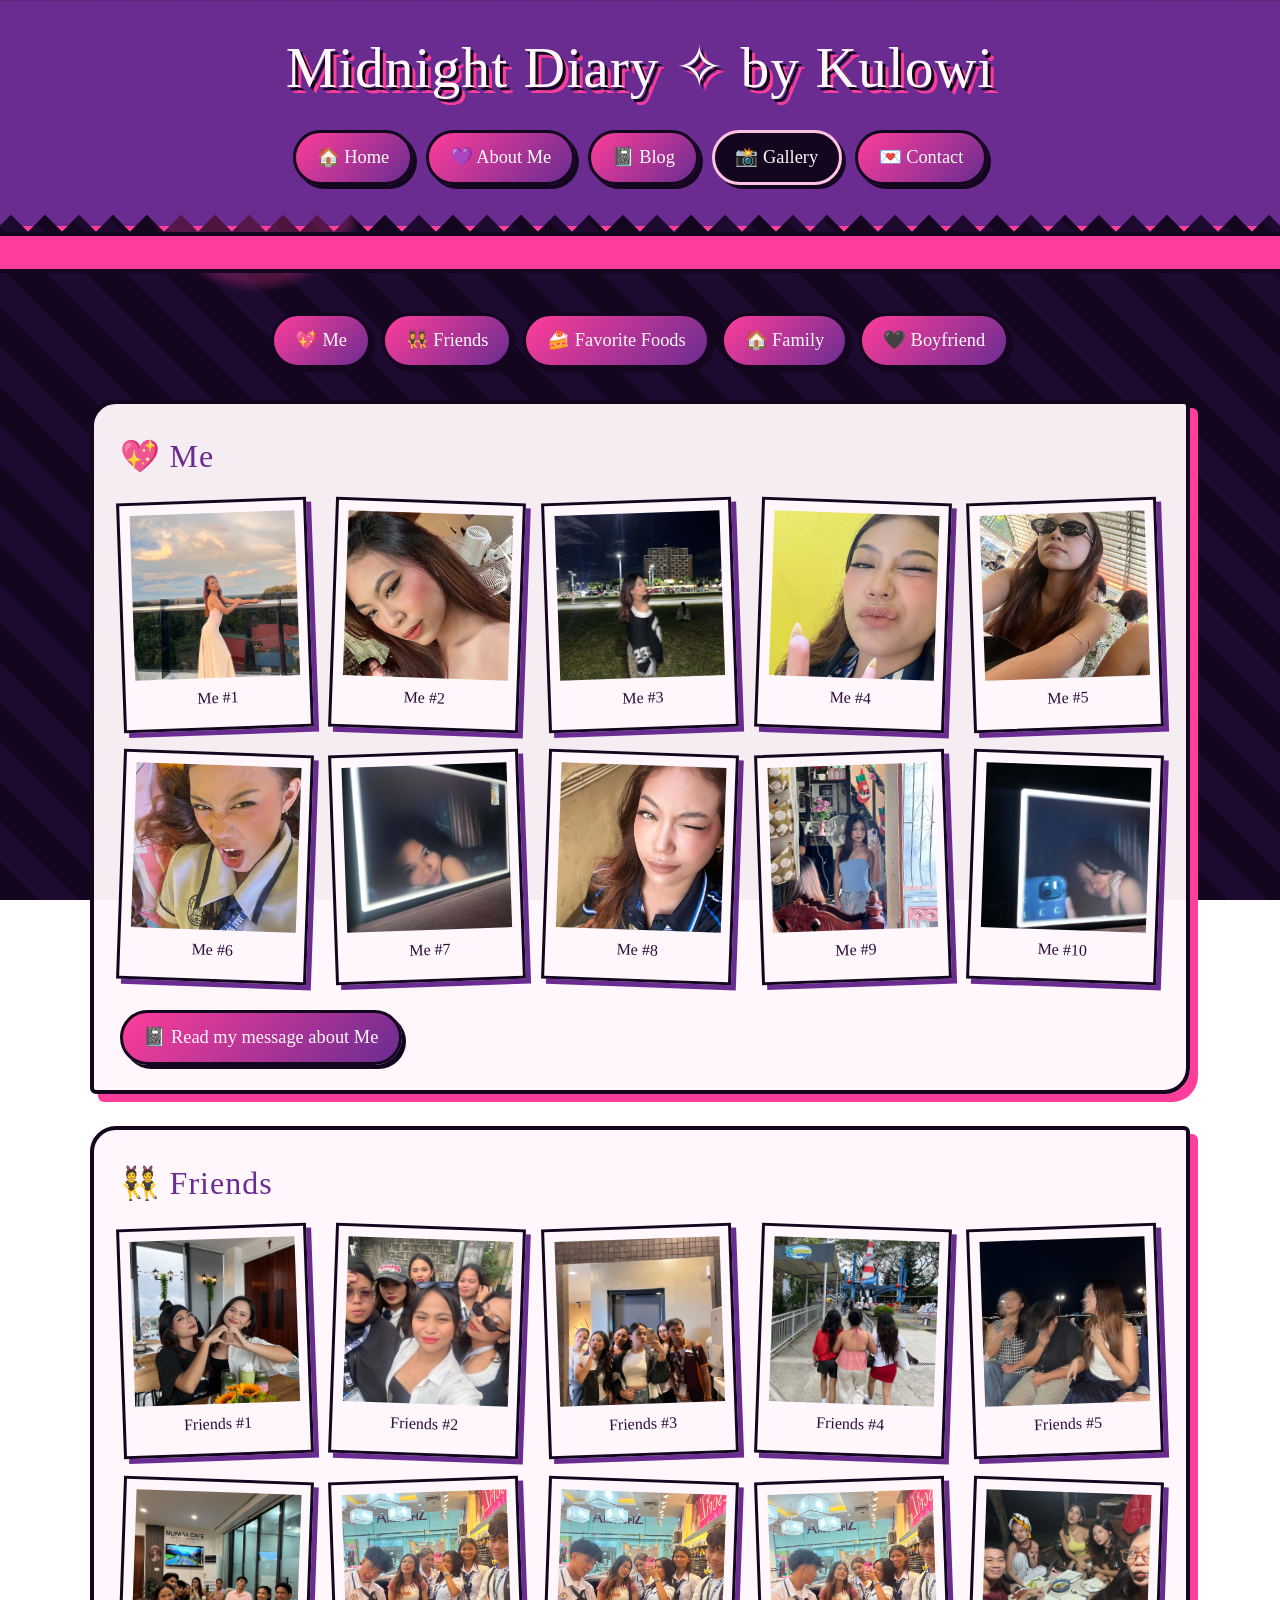
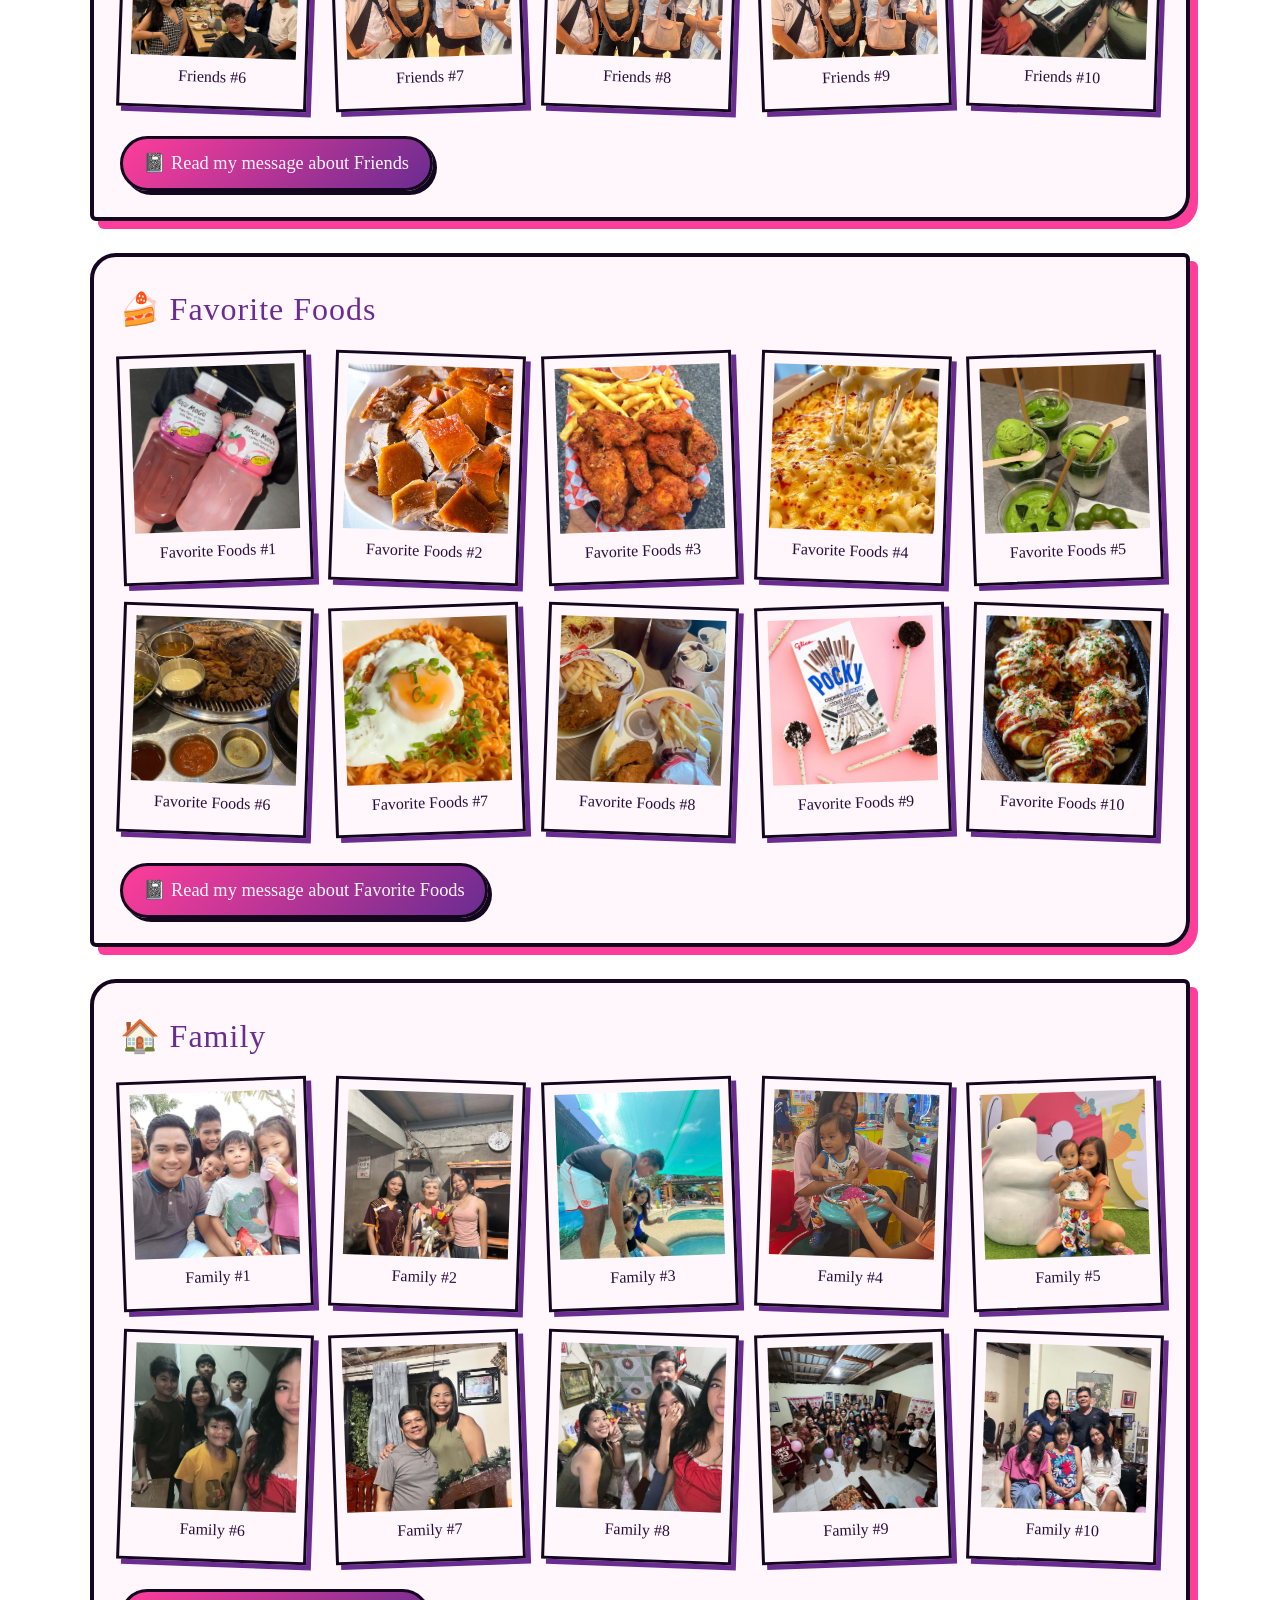
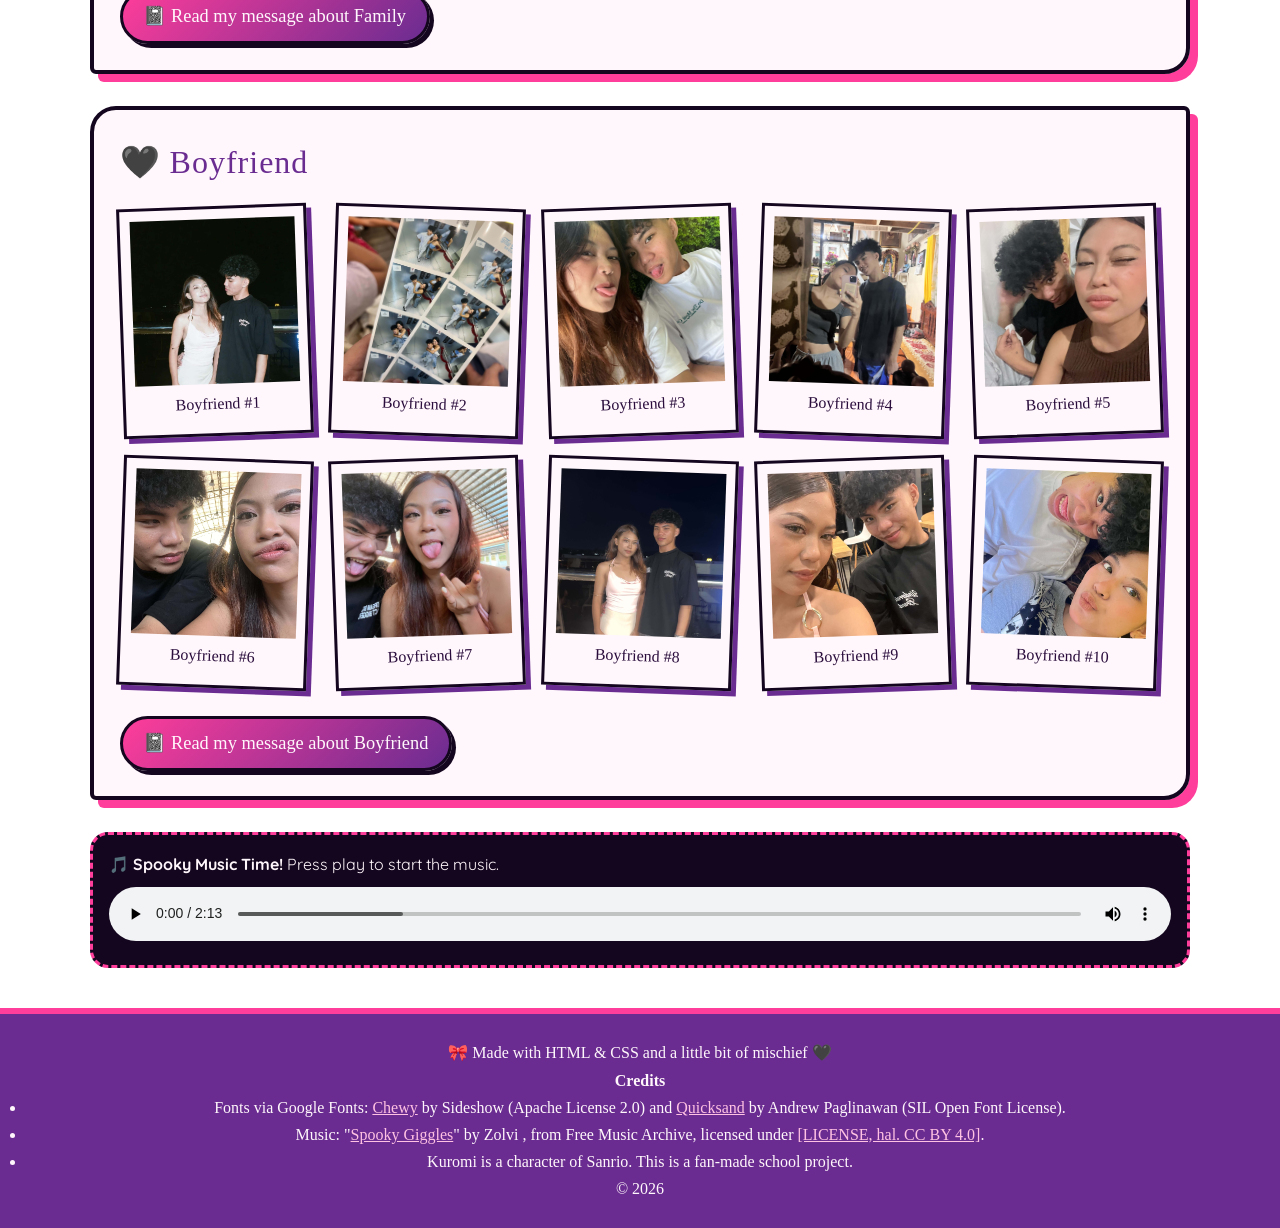
<file: gallery.html>
<!DOCTYPE html>
<html lang="en">

<head>
  <meta charset="UTF-8">
  <meta name="viewport" content="width=device-width, initial-scale=1.0">
  <title>Gallery | Midnight Diary ✧ by Kulowi</title>

  <!-- Google Fonts: Chewy (headings) and Quicksand (body text) -->
  <link rel="preconnect" href="https://fonts.googleapis.com">
  <link rel="stylesheet" href="https://fonts.googleapis.com/css2?family=Chewy&family=Quicksand:wght@500;700&display=swap">

  <!-- Main stylesheet shared by all pages -->
  <link rel="stylesheet" href="style.css">
</head>

<body>

  <!-- Floating emoji in the background (decoration only) -->
  <div class="floaters" aria-hidden="true">
    <span>💀</span>
    <span>🎀</span>
    <span>🖤</span>
    <span>⭐</span>
    <span>😈</span>
  </div>

  <!-- ===== HEADER: blog title and navigation menu ===== -->
  <header>
    <div class="wrap">
      <h1 class="logo">Midnight Diary ✧ by Kulowi </h1>

      <nav aria-label="Main menu">
        <ul>
          <li><a href="index.html">🏠 Home</a></li>
          <li><a href="about.html">💜 About Me</a></li>
          <li><a href="blog.html">📓 Blog</a></li>
          <li><a href="gallery.html" class="here">📸 Gallery</a></li>
          <li><a href="contact.html">💌 Contact</a></li>
        </ul>
      </nav>
    </div>
  </header>

  <!-- Scrolling message bar (decoration only) -->
  <div class="ticker" aria-hidden="true">
    <span>💀 Welcome to my wicked little corner of the internet 🎀 Be cute. Be naughty. Be you. 🖤 Welcome to my wicked little corner of the internet 💀</span>
  </div>

  <!-- ===== MAIN CONTENT ===== -->
  <main>
    <div class="wrap">

      <!-- Buttons that switch between gallery sections -->
      <div class="tabs">
        <a class="btn" href="#self">💖 Me</a>
        <a class="btn" href="#friends">👯 Friends</a>
        <a class="btn" href="#foods">🍰 Favorite Foods</a>
        <a class="btn" href="#family">🏠 Family</a>
        <a class="btn" href="#boyfriend">🖤 Boyfriend</a>
      </div>

      <!-- All five gallery sections live in this wrapper (see style.css section 9) -->
      <div class="gallery">

        <!-- Gallery section: Me (10 photos)
             The id lets blog.html open this section with gallery.html#self -->
        <section class="card gallery-set" id="self">
          <h2>💖 Me</h2>

          <div class="photos">
            <figure>
              <img src="images/self/me  (1).jpg" alt="Me photo 1" loading="lazy">
              <figcaption>Me #1</figcaption>
            </figure>
            <figure>
              <img src="images/self/me  (2).jpg" alt="Me photo 2" loading="lazy">
              <figcaption>Me #2</figcaption>
            </figure>
            <figure>
              <img src="images/self/me  (3).jpg" alt="Me photo 3" loading="lazy">
              <figcaption>Me #3</figcaption>
            </figure>
            <figure>
              <img src="images/self/me  (4).jpg" alt="Me photo 4" loading="lazy">
              <figcaption>Me #4</figcaption>
            </figure>
            <figure>
              <img src="images/self/me  (5).jpg" alt="Me photo 5" loading="lazy">
              <figcaption>Me #5</figcaption>
            </figure>
            <figure>
              <img src="images/self/me  (6).jpg" alt="Me photo 6" loading="lazy">
              <figcaption>Me #6</figcaption>
            </figure>
            <figure>
              <img src="images/self/me  (7).jpg" alt="Me photo 7" loading="lazy">
              <figcaption>Me #7</figcaption>
            </figure>
            <figure>
              <img src="images/self/me  (8).jpg" alt="Me photo 8" loading="lazy">
              <figcaption>Me #8</figcaption>
            </figure>
            <figure>
              <img src="images/self/me  (9).jpg" alt="Me photo 9" loading="lazy">
              <figcaption>Me #9</figcaption>
            </figure>
            <figure>
              <img src="images/self/me  (10).jpg" alt="Me photo 10" loading="lazy">
              <figcaption>Me #10</figcaption>
            </figure>
          </div>

          <br>
          <!-- Goes back to the matching message on the blog page -->
          <a class="btn" href="blog.html#self">📓 Read my message about Me</a>
        </section>

        <!-- Gallery section: Friends (10 photos)
             The id lets blog.html open this section with gallery.html#friends -->
        <section class="card gallery-set" id="friends">
          <h2>👯 Friends</h2>

          <div class="photos">
            <figure>
              <img src="images/friends/bhe (1).jpg" alt="Friends photo 1" loading="lazy">
              <figcaption>Friends #1</figcaption>
            </figure>
            <figure>
              <img src="images/friends/bhe (2).jpg" alt="Friends photo 2" loading="lazy">
              <figcaption>Friends #2</figcaption>
            </figure>
            <figure>
              <img src="images/friends/bhe (3).jpg" alt="Friends photo 3" loading="lazy">
              <figcaption>Friends #3</figcaption>
            </figure>
            <figure>
              <img src="images/friends/bhe (4).jpg" alt="Friends photo 4" loading="lazy">
              <figcaption>Friends #4</figcaption>
            </figure>
            <figure>
              <img src="images/friends/bhe (5).jpg" alt="Friends photo 5" loading="lazy">
              <figcaption>Friends #5</figcaption>
            </figure>
            <figure>
              <img src="images/friends/bhe (6).jpg" alt="Friends photo 6" loading="lazy">
              <figcaption>Friends #6</figcaption>
            </figure>
            <figure>
              <img src="images/friends/bhe (7).jpg" alt="Friends photo 7" loading="lazy">
              <figcaption>Friends #7</figcaption>
            </figure>
            <figure>
              <img src="images/friends/bhe (8).jpg" alt="Friends photo 8" loading="lazy">
              <figcaption>Friends #8</figcaption>
            </figure>
            <figure>
              <img src="images/friends/bhe (9).jpg" alt="Friends photo 9" loading="lazy">
              <figcaption>Friends #9</figcaption>
            </figure>
            <figure>
              <img src="images/friends/bhe (10).jpg" alt="Friends photo 10" loading="lazy">
              <figcaption>Friends #10</figcaption>
            </figure>
          </div>

          <br>
          <!-- Goes back to the matching message on the blog page -->
          <a class="btn" href="blog.html#friends">📓 Read my message about Friends</a>
        </section>

        <!-- Gallery section: Favorite Foods (10 photos)
             The id lets blog.html open this section with gallery.html#foods -->
        <section class="card gallery-set" id="foods">
          <h2>🍰 Favorite Foods</h2>

          <div class="photos">
            <figure>
              <img src="images/foods/sarap (1).jpg" alt="Favorite Foods photo 1" loading="lazy">
              <figcaption>Favorite Foods #1</figcaption>
            </figure>
            <figure>
              <img src="images/foods/sarap (2).jpg" alt="Favorite Foods photo 2" loading="lazy">
              <figcaption>Favorite Foods #2</figcaption>
            </figure>
            <figure>
              <img src="images/foods/sarap (3).jpg" alt="Favorite Foods photo 3" loading="lazy">
              <figcaption>Favorite Foods #3</figcaption>
            </figure>
            <figure>
              <img src="images/foods/sarap (4).jpg" alt="Favorite Foods photo 4" loading="lazy">
              <figcaption>Favorite Foods #4</figcaption>
            </figure>
            <figure>
              <img src="images/foods/sarap (5).jpg" alt="Favorite Foods photo 5" loading="lazy">
              <figcaption>Favorite Foods #5</figcaption>
            </figure>
            <figure>
              <img src="images/foods/sarap (6).jpg" alt="Favorite Foods photo 6" loading="lazy">
              <figcaption>Favorite Foods #6</figcaption>
            </figure>
            <figure>
              <img src="images/foods/sarap (7).jpg" alt="Favorite Foods photo 7" loading="lazy">
              <figcaption>Favorite Foods #7</figcaption>
            </figure>
            <figure>
              <img src="images/foods/sarap (8).jpg" alt="Favorite Foods photo 8" loading="lazy">
              <figcaption>Favorite Foods #8</figcaption>
            </figure>
            <figure>
              <img src="images/foods/sarap (9).jpg" alt="Favorite Foods photo 9" loading="lazy">
              <figcaption>Favorite Foods #9</figcaption>
            </figure>
            <figure>
              <img src="images/foods/sarap (10).jpg" alt="Favorite Foods photo 10" loading="lazy">
              <figcaption>Favorite Foods #10</figcaption>
            </figure>
          </div>

          <br>
          <!-- Goes back to the matching message on the blog page -->
          <a class="btn" href="blog.html#foods">📓 Read my message about Favorite Foods</a>
        </section>

        <!-- Gallery section: Family (10 photos)
             The id lets blog.html open this section with gallery.html#family -->
        <section class="card gallery-set" id="family">
          <h2>🏠 Family</h2>

          <div class="photos">
            <figure>
              <img src="images/family/fam (1).jpg" alt="Family photo 1" loading="lazy">
              <figcaption>Family #1</figcaption>
            </figure>
            <figure>
              <img src="images/family/fam (2).jpg" alt="Family photo 2" loading="lazy">
              <figcaption>Family #2</figcaption>
            </figure>
            <figure>
              <img src="images/family/fam (3).jpg" alt="Family photo 3" loading="lazy">
              <figcaption>Family #3</figcaption>
            </figure>
            <figure>
              <img src="images/family/fam (4).jpg" alt="Family photo 4" loading="lazy">
              <figcaption>Family #4</figcaption>
            </figure>
            <figure>
              <img src="images/family/fam (5).jpg" alt="Family photo 5" loading="lazy">
              <figcaption>Family #5</figcaption>
            </figure>
            <figure>
              <img src="images/family/fam (6).jpg" alt="Family photo 6" loading="lazy">
              <figcaption>Family #6</figcaption>
            </figure>
            <figure>
              <img src="images/family/fam (7).jpg" alt="Family photo 7" loading="lazy">
              <figcaption>Family #7</figcaption>
            </figure>
            <figure>
              <img src="images/family/fam (8).jpg" alt="Family photo 8" loading="lazy">
              <figcaption>Family #8</figcaption>
            </figure>
            <figure>
              <img src="images/family/fam (9).jpg" alt="Family photo 9" loading="lazy">
              <figcaption>Family #9</figcaption>
            </figure>
            <figure>
              <img src="images/family/fam (10).jpg" alt="Family photo 10" loading="lazy">
              <figcaption>Family #10</figcaption>
            </figure>
          </div>

          <br>
          <!-- Goes back to the matching message on the blog page -->
          <a class="btn" href="blog.html#family">📓 Read my message about Family</a>
        </section>

        <!-- Gallery section: Boyfriend (10 photos)
             The id lets blog.html open this section with gallery.html#boyfriend -->
        <section class="card gallery-set" id="boyfriend">
          <h2>🖤 Boyfriend</h2>

          <div class="photos">
            <figure>
              <img src="images/boyfriend/kupal (1).jpg" alt="Boyfriend photo 1" loading="lazy">
              <figcaption>Boyfriend #1</figcaption>
            </figure>
            <figure>
              <img src="images/boyfriend/kupal (2).jpg" alt="Boyfriend photo 2" loading="lazy">
              <figcaption>Boyfriend #2</figcaption>
            </figure>
            <figure>
              <img src="images/boyfriend/kupal (3).jpg" alt="Boyfriend photo 3" loading="lazy">
              <figcaption>Boyfriend #3</figcaption>
            </figure>
            <figure>
              <img src="images/boyfriend/kupal (4).jpg" alt="Boyfriend photo 4" loading="lazy">
              <figcaption>Boyfriend #4</figcaption>
            </figure>
            <figure>
              <img src="images/boyfriend/kupal (5).jpg" alt="Boyfriend photo 5" loading="lazy">
              <figcaption>Boyfriend #5</figcaption>
            </figure>
            <figure>
              <img src="images/boyfriend/kupal (6).jpg" alt="Boyfriend photo 6" loading="lazy">
              <figcaption>Boyfriend #6</figcaption>
            </figure>
            <figure>
              <img src="images/boyfriend/kupal (7).jpg" alt="Boyfriend photo 7" loading="lazy">
              <figcaption>Boyfriend #7</figcaption>
            </figure>
            <figure>
              <img src="images/boyfriend/kupal (8).jpg" alt="Boyfriend photo 8" loading="lazy">
              <figcaption>Boyfriend #8</figcaption>
            </figure>
            <figure>
              <img src="images/boyfriend/kupal (9).jpg" alt="Boyfriend photo 9" loading="lazy">
              <figcaption>Boyfriend #9</figcaption>
            </figure>
            <figure>
              <img src="images/boyfriend/kupal (10).jpg" alt="Boyfriend photo 10" loading="lazy">
              <figcaption>Boyfriend #10</figcaption>
            </figure>
          </div>

          <br>
          <!-- Goes back to the matching message on the blog page -->
          <a class="btn" href="blog.html#boyfriend">📓 Read my message about Boyfriend</a>
        </section>

         <div class="player">
            <strong>🎵 Spooky Music Time!</strong> Press play to start the music.
            <audio controls loop autoplay>
              <source src="Zolvi - Spooky Giggles (freetouse.com).mp3" type="audio/mpeg">
            </audio>
          </div>

      </div>

    </div>
  </main>

  <!-- ===== FOOTER ===== -->
  <footer>
  <p>🎀 Made with HTML &amp; CSS and a little bit of mischief 🖤</p>

  <!-- Credits for fonts, music, and character -->
  <div class="credits">
    <p><strong>Credits</strong></p>
    <ul>
      <li>
        Fonts via Google Fonts:
        <a href="https://fonts.google.com/specimen/Chewy" target="_blank" rel="noopener">Chewy</a>
        by Sideshow (Apache License 2.0) and
        <a href="https://fonts.google.com/specimen/Quicksand" target="_blank" rel="noopener">Quicksand</a>
        by Andrew Paglinawan (SIL Open Font License).
      </li>
      <li>
        Music: "<a href="https://freemusicarchive.org/music/Zolvi/Spooky_Giggles" target="_blank" rel="noopener">Spooky Giggles</a>"
        by Zolvi , from Free Music Archive, licensed under
        <a href="https://creativecommons.org/licenses/by/4.0/" target="_blank" rel="noopener">[LICENSE, hal. CC BY 4.0]</a>.
      </li>
      <li>Kuromi is a character of Sanrio. This is a fan-made school project.</li>
    </ul>
  </div>

  <p>&copy; 2026</p>
</footer>

</body>

</html>
</file>
<file: style.css>
/* ==========================================================================
   KUROMI'S DIARY - style.css
   One shared stylesheet used by all five pages.

   TABLE OF CONTENTS
   1.  Color variables and reset
   2.  Base styles (body, headings, links, images)
   3.  Floating background decorations
   4.  Header and navigation menu
   5.  Buttons (the "explosive" effect)
   6.  Main content area and cards
   7.  Home page (hero, CSS-drawn Kuromi, ticker, music player, previews)
   8.  About page (profile layout and Spotify-style playlist)
   9.  Gallery page (polaroid photo grid)
   10. Blog page (posts and sidebar)
   11. Contact page (social buttons and form)
   12. Footer
   13. Responsive design (media queries)
   14. Accessibility
   ========================================================================== */


/* ==========================================================================
   1. COLOR VARIABLES AND RESET
   Change a color here and it updates the whole website.
   ========================================================================== */
:root {
  --night: #14061f;   /* near-black purple: backgrounds, borders, shadows */
  --grape: #6a2c91;   /* Kuromi purple: header, footer, headings */
  --pink:  #ff3d9a;   /* hot pink: accents, hover effects */
  --candy: #ffc2e2;   /* light pink: soft text and highlights */
  --bone:  #fff7fb;   /* off-white: text on dark, card backgrounds */
  --ink:   #2a0d3d;   /* dark purple: text on light cards */
}

/* Remove default browser spacing and make width calculations simpler */
* {
  box-sizing: border-box;
  margin: 0;
  padding: 0;
}


/* ==========================================================================
   2. BASE STYLES
   ========================================================================== */
body {
  font-family: "Quicksand", Verdana, sans-serif;  /* main font + fallbacks */
  color: var(--bone);
  line-height: 1.7;                               /* easier reading */

  /* Background: a pink glow on top of a diagonal striped pattern */
  background:
    radial-gradient(circle at 20% 20%, rgba(255, 61, 154, 0.25) 0 8%, transparent 9%),
    repeating-linear-gradient(45deg, var(--night) 0 28px, #1d0a2e 28px 56px);
  background-attachment: fixed;                   /* background stays while scrolling */
}

/* All headings use the cute display font */
h1, h2, h3 {
  font-family: "Chewy", "Comic Sans MS", cursive;
  font-weight: 400;
  letter-spacing: 1px;
}

a {
  color: var(--candy);
}

/* Images never overflow their container */
img {
  max-width: 100%;
  display: block;
}

/* .wrap keeps content centered with a maximum width */
.wrap {
  width: min(1100px, 92%);
  margin: 0 auto;
}


/* ==========================================================================
   3. FLOATING BACKGROUND DECORATIONS
   Emoji that slowly float upward (pure CSS animation, no JavaScript).
   ========================================================================== */
.floaters {
  position: fixed;          /* stays on screen while scrolling */
  inset: 0;                 /* cover the whole screen */
  overflow: hidden;
  pointer-events: none;     /* clicks pass through to the page */
  z-index: 0;               /* behind the content */
}

.floaters span {
  position: absolute;
  bottom: -60px;            /* start below the screen */
  font-size: 2rem;
  opacity: 0.5;
  animation: rise 14s linear infinite;
}

/* Each emoji gets its own horizontal position and start delay */
.floaters span:nth-child(1) { left: 8%; }
.floaters span:nth-child(2) { left: 28%; animation-delay: 3s; }
.floaters span:nth-child(3) { left: 52%; animation-delay: 6s; }
.floaters span:nth-child(4) { left: 74%; animation-delay: 2s; }
.floaters span:nth-child(5) { left: 92%; animation-delay: 8s; }

/* Move up past the top of the screen while spinning once */
@keyframes rise {
  to { transform: translateY(-115vh) rotate(360deg); }
}


/* ==========================================================================
   4. HEADER AND NAVIGATION MENU
   ========================================================================== */
header {
  position: relative;
  z-index: 2;
  padding: 1.2rem 0 2.6rem;
  text-align: center;
  background: var(--grape);
  border-bottom: 6px solid var(--pink);

  /* Zigzag "jester hat" edge along the bottom, made with a CSS mask */
  -webkit-mask: conic-gradient(from -45deg at bottom, #0000, #000 1deg 89deg, #0000 90deg) 50% / 34px 100%;
          mask: conic-gradient(from -45deg at bottom, #0000, #000 1deg 89deg, #0000 90deg) 50% / 34px 100%;
}

/* The blog title with a layered 3D-style shadow */
.logo {
  font-size: clamp(2rem, 6vw, 3.6rem);   /* scales with screen size */
  color: var(--bone);
  text-shadow: 3px 3px 0 var(--night), 6px 6px 0 var(--pink);
}

/* Navigation menu: a row of buttons that wraps on small screens */
nav ul {
  display: flex;
  flex-wrap: wrap;
  justify-content: center;
  gap: 0.8rem;
  margin-top: 0.8rem;
  list-style: none;
}

/* Highlight the link of the page you are currently on */
nav a.here {
  background: var(--night);
  border-color: var(--candy);
}


/* ==========================================================================
   5. BUTTONS
   .btn and the nav links share one "explosive" style.
   Hover: jumps up, tilts, grows, wiggles, glows, and shows a 💥.
   Click: presses down like a real button.
   ========================================================================== */
.btn,
nav a {
  position: relative;                 /* lets the 💥 be positioned on it */
  display: inline-block;
  padding: 0.55rem 1.3rem;
  font-family: "Chewy", cursive;
  font-size: 1.15rem;
  color: var(--bone);
  text-decoration: none;
  cursor: pointer;
  background: linear-gradient(135deg, var(--pink), var(--grape));
  border: 3px solid var(--night);
  border-radius: 999px;               /* pill shape */
  box-shadow: 4px 4px 0 var(--night); /* hard "sticker" shadow */
  transition: transform 0.2s, box-shadow 0.2s, background 0.3s;
}

/* Hover effect */
.btn:hover,
nav a:hover {
  background: linear-gradient(135deg, var(--grape), var(--pink));  /* colors swap */
  box-shadow: 8px 8px 0 var(--night), 0 0 22px var(--pink);        /* pink glow */
  transform: translate(-2px, -4px) rotate(-4deg) scale(1.12);
  animation: wiggle 0.4s ease 2;                                   /* wiggle twice */
}

/* Click effect: the button is pushed down */
.btn:active,
nav a:active {
  box-shadow: 0 0 0 var(--night);
  transform: translate(3px, 3px);
}

/* The hidden 💥 explosion, revealed on hover */
.btn::after,
nav a::after {
  content: "💥";
  position: absolute;
  top: -16px;
  right: -8px;
  font-size: 1.4rem;
  opacity: 0;
  transform: scale(0) rotate(-40deg);
  transition: 0.25s;
}

.btn:hover::after,
nav a:hover::after {
  opacity: 1;
  transform: scale(1) rotate(15deg);
}

/* Side-to-side shake used on hover */
@keyframes wiggle {
  25% { transform: rotate(5deg) scale(1.12); }
  75% { transform: rotate(-7deg) scale(1.12); }
}


/* ==========================================================================
   6. MAIN CONTENT AREA AND CARDS
   ========================================================================== */
main {
  position: relative;
  z-index: 1;               /* above the floating emoji */
  padding: 2.5rem 0;
}

/* A card is a light "sticker" box that holds a section of content */
.card {
  margin-bottom: 2rem;
  padding: 1.6rem;
  color: var(--ink);
  background: rgba(255, 247, 251, 0.96);
  border: 4px solid var(--night);
  border-radius: 26px 6px 26px 6px;     /* uneven corners for a unique shape */
  box-shadow: 8px 8px 0 var(--pink);
}

.card h2 {
  font-size: 2rem;
  color: var(--grape);
}

.card h3 {
  font-size: 1.4rem;
  color: var(--pink);
}

/* Horizontal rule styled as a striped ribbon */
hr {
  height: 10px;
  margin: 1.6rem 0;
  border: 0;
  border-radius: 10px;
  background: repeating-linear-gradient(
    90deg,
    var(--pink) 0 14px,
    var(--night) 14px 28px,
    var(--grape) 28px 42px
  );
}

/* Pink scrolling message bar below the header */
.ticker {
  overflow: hidden;
  white-space: nowrap;
  font-family: "Chewy", cursive;
  font-size: 1.2rem;
  color: var(--night);
  background: var(--pink);
  border-block: 4px solid var(--night);
}

.ticker span {
  display: inline-block;
  padding-left: 100%;                    /* start just off the right edge */
  animation: scroll 20s linear infinite;
}

@keyframes scroll {
  to { transform: translateX(-100%); }   /* slide fully to the left */
}


/* ==========================================================================
   7. HOME PAGE
   ========================================================================== */

/* --- Hero section: text on the left, photo on the right --- */
.hero {
  display: flex;
  flex-wrap: wrap;                       /* photo drops below on small screens */
  align-items: center;
  gap: 2rem;
}

.hero .text {
  flex: 1 1 320px;
}

.hero h1 {
  font-size: clamp(2.2rem, 6vw, 3.6rem);
  line-height: 1.1;
  color: var(--grape);
}

/* Hero photo: blob-shaped and gently floating up and down */
.hero img.pic {
  flex: 0 1 330px;
  border: 6px solid var(--night);
  border-radius: 50% 50% 40% 60% / 55% 45% 55% 45%;
  box-shadow: 8px 8px 0 var(--pink);
  animation: bob 4s ease-in-out infinite;
}

@keyframes bob {
  50% { transform: translateY(-12px) rotate(2deg); }
}


/* --- Background music player box --- */
.player {
  margin-top: 1rem;
  padding: 1rem;
  color: var(--bone);
  background: var(--night);
  border: 3px dashed var(--pink);
  border-radius: 18px;
}

.player audio {
  width: 100%;
  margin-top: 0.5rem;
}

/* --- Blog preview cards on the home page --- */
.previews {
  display: grid;
  grid-template-columns: repeat(auto-fit, minmax(190px, 1fr));  /* as many columns as fit */
  gap: 1rem;
  margin-top: 1rem;
}

.previews a {
  display: block;
  padding: 1rem;
  color: var(--ink);
  text-decoration: none;
  background: var(--candy);
  border: 3px solid var(--night);
  border-radius: 16px;
  transition: 0.25s;
}

.previews a:hover {
  box-shadow: 6px 6px 0 var(--grape);
  transform: rotate(-3deg) translateY(-6px);
}

.previews strong {
  font-family: "Chewy", cursive;
  font-size: 1.3rem;
  color: var(--grape);
}


/* ==========================================================================
   8. ABOUT PAGE
   ========================================================================== */

/* Two columns: photo (260px) + text (the rest) */
.about-grid {
  display: grid;
  grid-template-columns: 260px 1fr;
  gap: 1.6rem;
  align-items: start;
}

.about-grid img {
  border: 5px solid var(--night);
  border-radius: 20px;
  box-shadow: 6px 6px 0 var(--pink);
  transform: rotate(-3deg);
}

/* --- Spotify-style playlist box (dark theme with pink border) --- */
.spot {
  padding: 1.4rem;
  color: var(--bone);
  background: #1a0a28;
  border: 4px solid var(--pink);
  border-radius: 22px;
}

.spot h2 {
  color: var(--candy);
}

.tracks {
  margin: 1rem 0;
  list-style: none;
}

/* One song row: number + title + artist */
.tracks li {
  display: flex;
  align-items: center;
  gap: 1rem;
  padding: 0.6rem 0.8rem;
  border-radius: 10px;
  transition: background 0.25s;
}

.tracks li:hover {
  background: rgba(255, 61, 154, 0.25);   /* row lights up on hover */
}

.tracks .no {
  width: 1.6rem;
  text-align: center;
  color: var(--candy);
}

.tracks small {                            /* artist name */
  display: block;
  color: #c9a7de;
}

.spot iframe {                             /* embedded Spotify player */
  width: 100%;
  margin-top: 0.8rem;
  border: 0;
  border-radius: 14px;
}


/* ==========================================================================
   9. GALLERY PAGE
   ========================================================================== */

/* Row of jump buttons at the top of the gallery */
.tabs {
  display: flex;
  flex-wrap: wrap;
  justify-content: center;
  gap: 0.7rem;
  margin-bottom: 2rem;
}

/* --- Blog-to-gallery connection (no JavaScript needed) ---
   When a link like gallery.html#friends is clicked, the section with
   id="friends" becomes the ":target". We hide every gallery section and
   show only the targeted one. */
.gallery-set {
  display: none;
}

.gallery-set:target {
  display: block;
}

/* If nothing was clicked yet (plain gallery.html), show all sections.
   :has() checks that none of the sections is currently targeted. */
.gallery:not(:has(:target)) .gallery-set {
  display: block;
}

/* Photo grid: columns are at least 190px wide and fill the available space */
.photos {
  display: grid;
  grid-template-columns: repeat(auto-fill, minmax(190px, 1fr));
  gap: 1.4rem;
  margin-top: 1rem;
}

/* Each photo looks like a polaroid */
.photos figure {
  padding: 0.6rem 0.6rem 1rem;
  text-align: center;
  color: var(--ink);
  background: var(--bone);
  border: 3px solid var(--night);
  box-shadow: 5px 5px 0 var(--grape);
  transition: transform 0.25s;
}

/* Tilt photos left and right in turns */
.photos figure:nth-child(odd)  { transform: rotate(-2deg); }
.photos figure:nth-child(even) { transform: rotate(2deg); }

/* Hover: straighten, grow, and show a pink shadow */
.photos figure:hover {
  z-index: 3;
  box-shadow: 8px 8px 0 var(--pink);
  transform: rotate(0) scale(1.08);
}

/* Square photos, cropped neatly to fit */
.photos img {
  width: 100%;
  aspect-ratio: 1;
  object-fit: cover;
}

.photos figcaption {
  margin-top: 0.4rem;
  font-family: "Chewy", cursive;
}


/* ==========================================================================
   10. BLOG PAGE
   ========================================================================== */

/* Posts on the left, sidebar (250px) on the right */
.layout {
  display: grid;
  grid-template-columns: 1fr 250px;
  gap: 2rem;
  align-items: start;
}

/* One blog post: photo beside text */
.post {
  display: flex;
  align-items: flex-start;
  gap: 1.4rem;
}

/* Every second post flips sides for a zigzag look */
.post:nth-child(even) {
  flex-direction: row-reverse;
}

/* Taped-on snapshot */
.post .snap {
  position: relative;
  flex: 0 0 240px;
  padding: 0.6rem;
  background: var(--bone);
  border: 3px solid var(--night);
  box-shadow: 5px 5px 0 var(--grape);
  transform: rotate(-3deg);
}

/* Pink piece of tape on top of the snapshot */
.post .snap::before {
  content: "";
  position: absolute;
  top: -14px;
  left: 35%;
  width: 90px;
  height: 26px;
  background: rgba(255, 61, 154, 0.7);
  transform: rotate(4deg);
}

/* Date label (pill shape) */
.post time {
  display: inline-block;
  padding: 0 0.9rem;
  font-size: 0.9rem;
  color: var(--candy);
  background: var(--night);
  border-radius: 999px;
}

blockquote {
  margin: 0.8rem 0;
  padding-left: 1rem;
  font-style: italic;
  border-left: 6px solid var(--pink);
}

/* Sidebar list uses skulls instead of bullets */
.side ul {
  list-style: none;
}

.side li::before {
  content: "💀 ";
}

.player {
  margin-top: 1rem;
  padding: 1rem;
  color: var(--bone);
  background: var(--night);
  border: 3px dashed var(--pink);
  border-radius: 18px;
}

.player audio {
  width: 100%;
  margin-top: 0.5rem;
}


/* ==========================================================================
   11. CONTACT PAGE
   ========================================================================== */
.socials {
  display: flex;
  flex-wrap: wrap;
  gap: 1rem;
  margin: 1rem 0;
}

form {
  display: grid;
  gap: 0.8rem;
  margin-top: 1rem;
}

input,
textarea {
  padding: 0.7rem 1rem;
  font: inherit;
  background: var(--bone);
  border: 3px solid var(--night);
  border-radius: 14px;
  transition: 0.25s;
}

/* Pink glow when a field is selected */
input:focus,
textarea:focus {
  outline: none;
  border-color: var(--pink);
  box-shadow: 0 0 0 4px var(--candy);
}


/* ==========================================================================
   12. FOOTER
   ========================================================================== */
footer {
  position: relative;
  z-index: 1;
  padding: 1.6rem;
  text-align: center;
  font-family: "Chewy", cursive;
  background: var(--grape);
  border-top: 6px solid var(--pink);
}


/* ==========================================================================
   13. RESPONSIVE DESIGN (media queries)
   ========================================================================== */

/* Tablets and phones: switch two-column layouts to one column */
@media (max-width: 800px) {
  .about-grid,
  .layout {
    grid-template-columns: 1fr;
  }

  .post,
  .post:nth-child(even) {
    flex-direction: column;
  }

  .post .snap {
    flex-basis: auto;
    width: min(280px, 100%);
  }

  .hero img.pic {
    margin: 0 auto;
  }
}

/* Small phones: smaller menu buttons and 2 photos per row */
@media (max-width: 480px) {
  nav a {
    padding: 0.45rem 0.9rem;
    font-size: 1rem;
  }

  .photos {
    grid-template-columns: repeat(2, 1fr);
    gap: 0.9rem;
  }
}


/* ==========================================================================
   14. ACCESSIBILITY
   ========================================================================== */

/* Clear outline when navigating with the keyboard */
a:focus-visible,
.btn:focus-visible {
  outline: 4px solid var(--candy);
  outline-offset: 3px;
}

/* Turn off animations for people who prefer reduced motion */
@media (prefers-reduced-motion: reduce) {
  * {
    animation: none !important;
    transition: none !important;
  }
}
</file>
